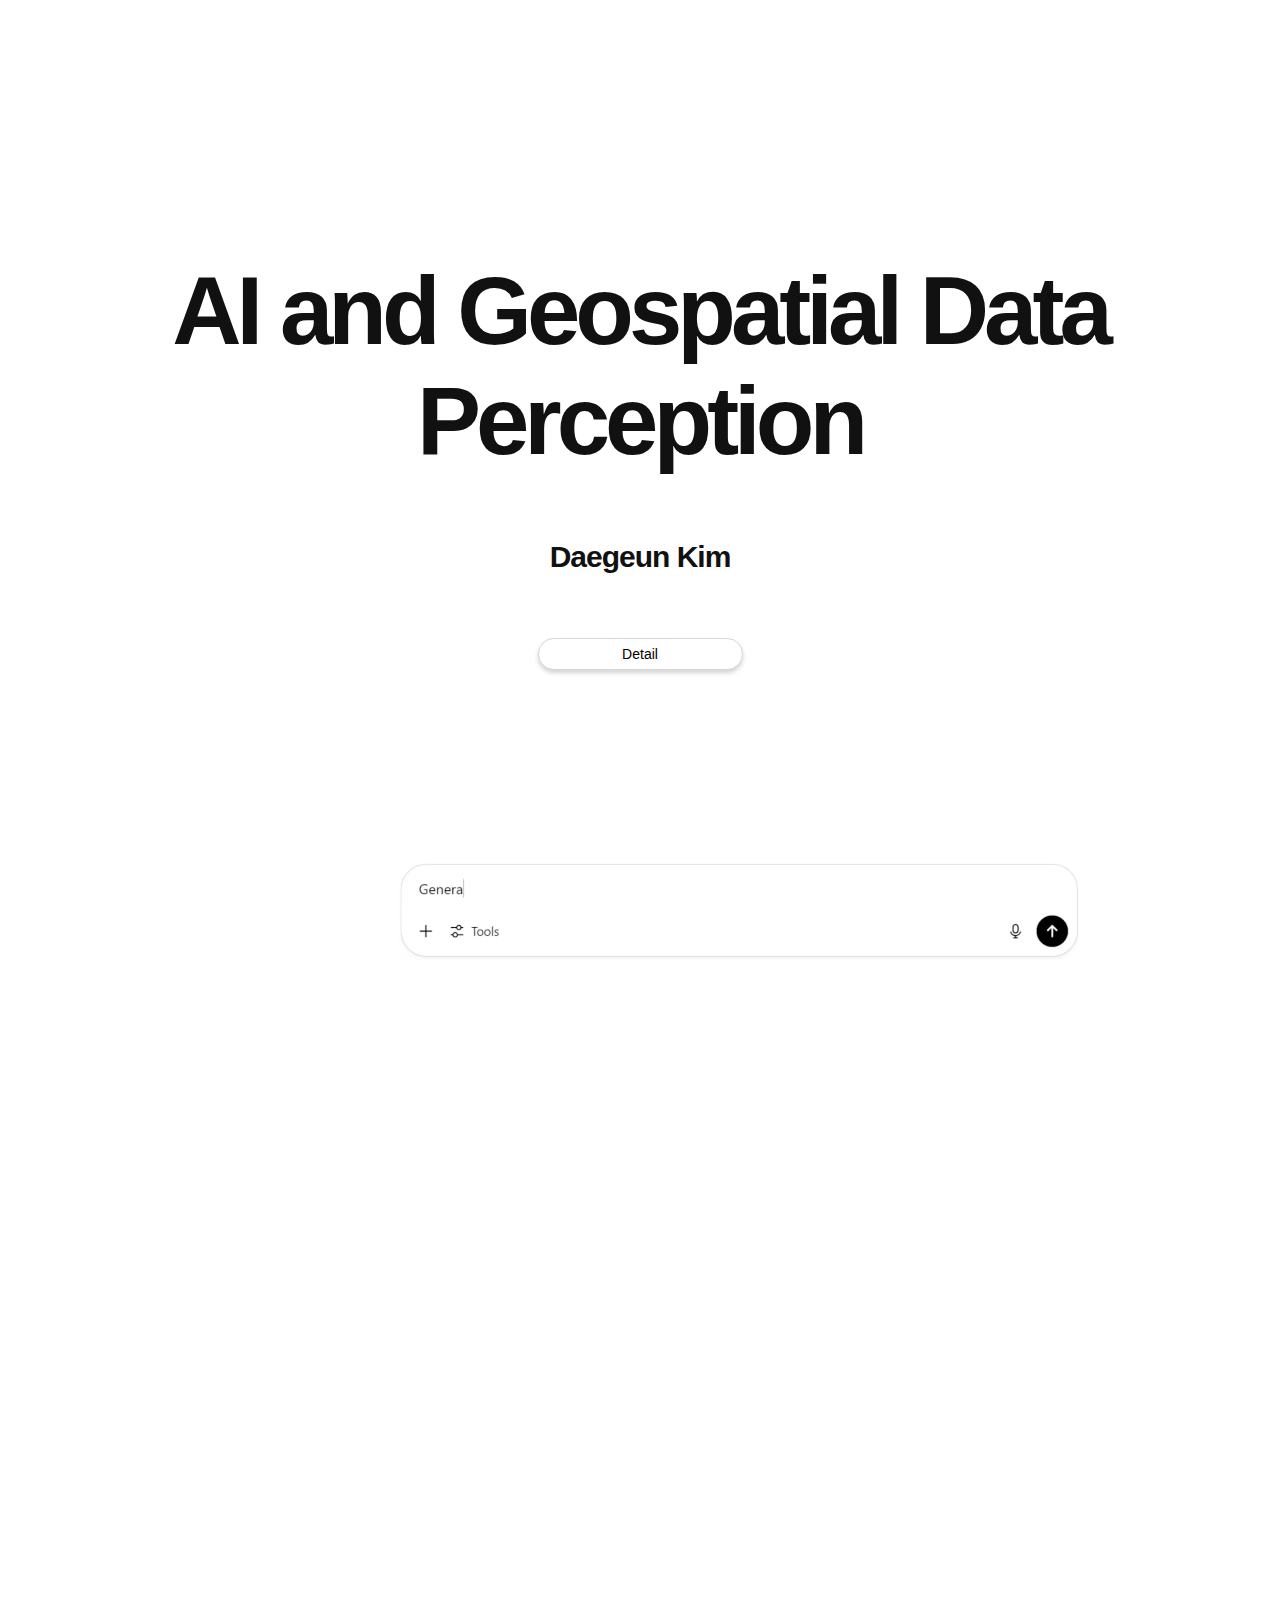
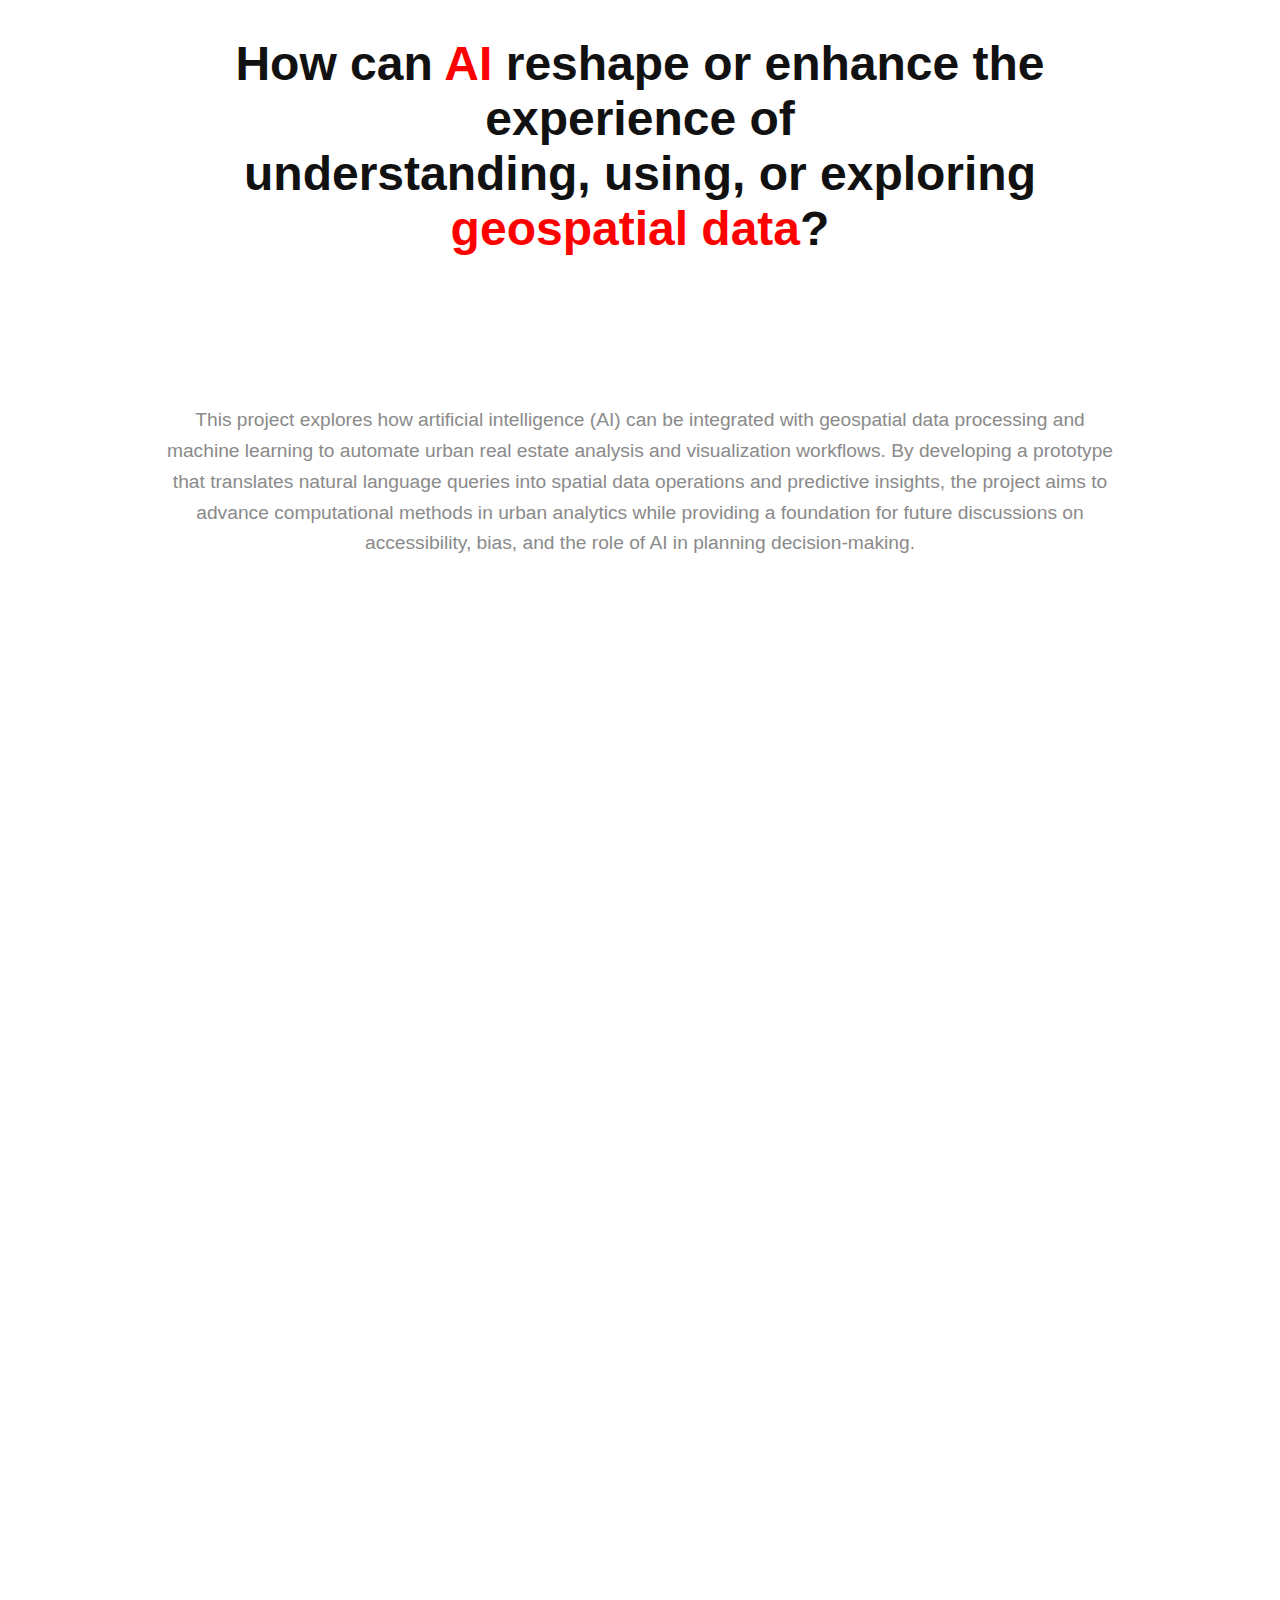
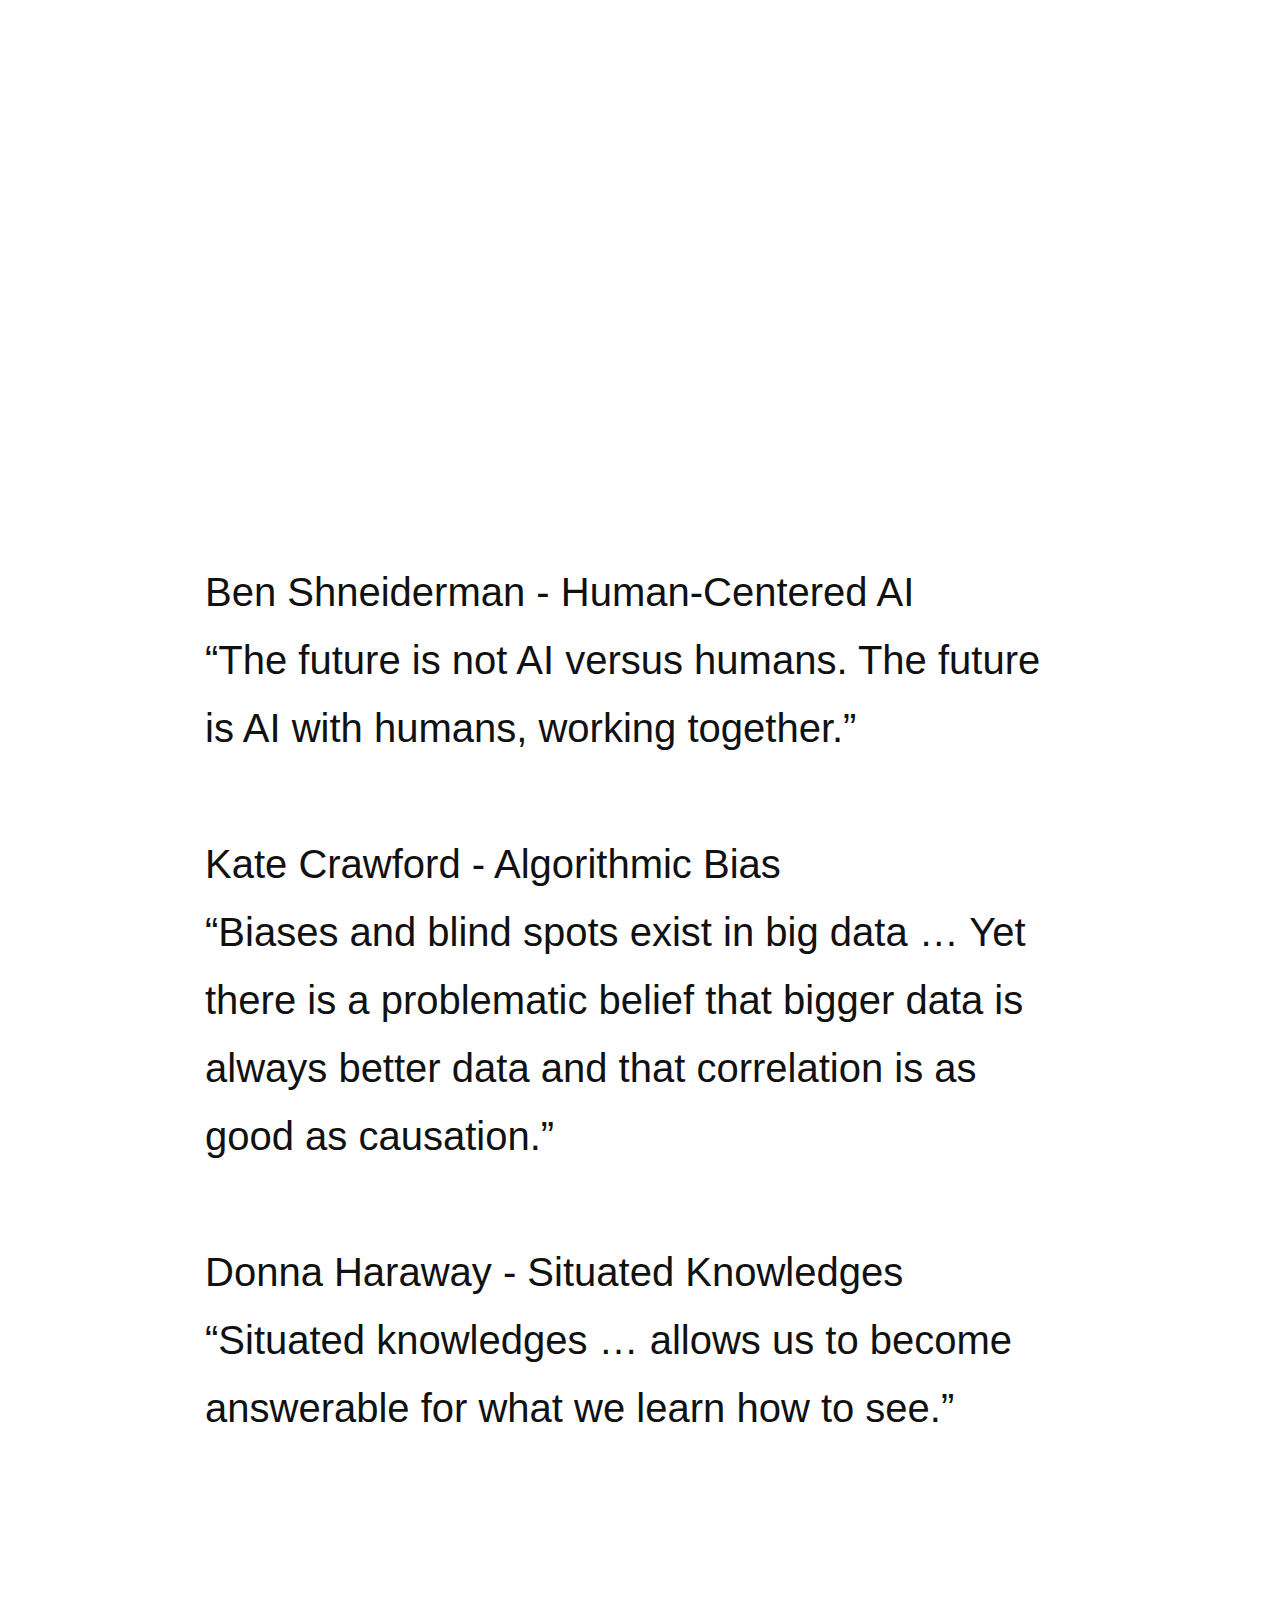
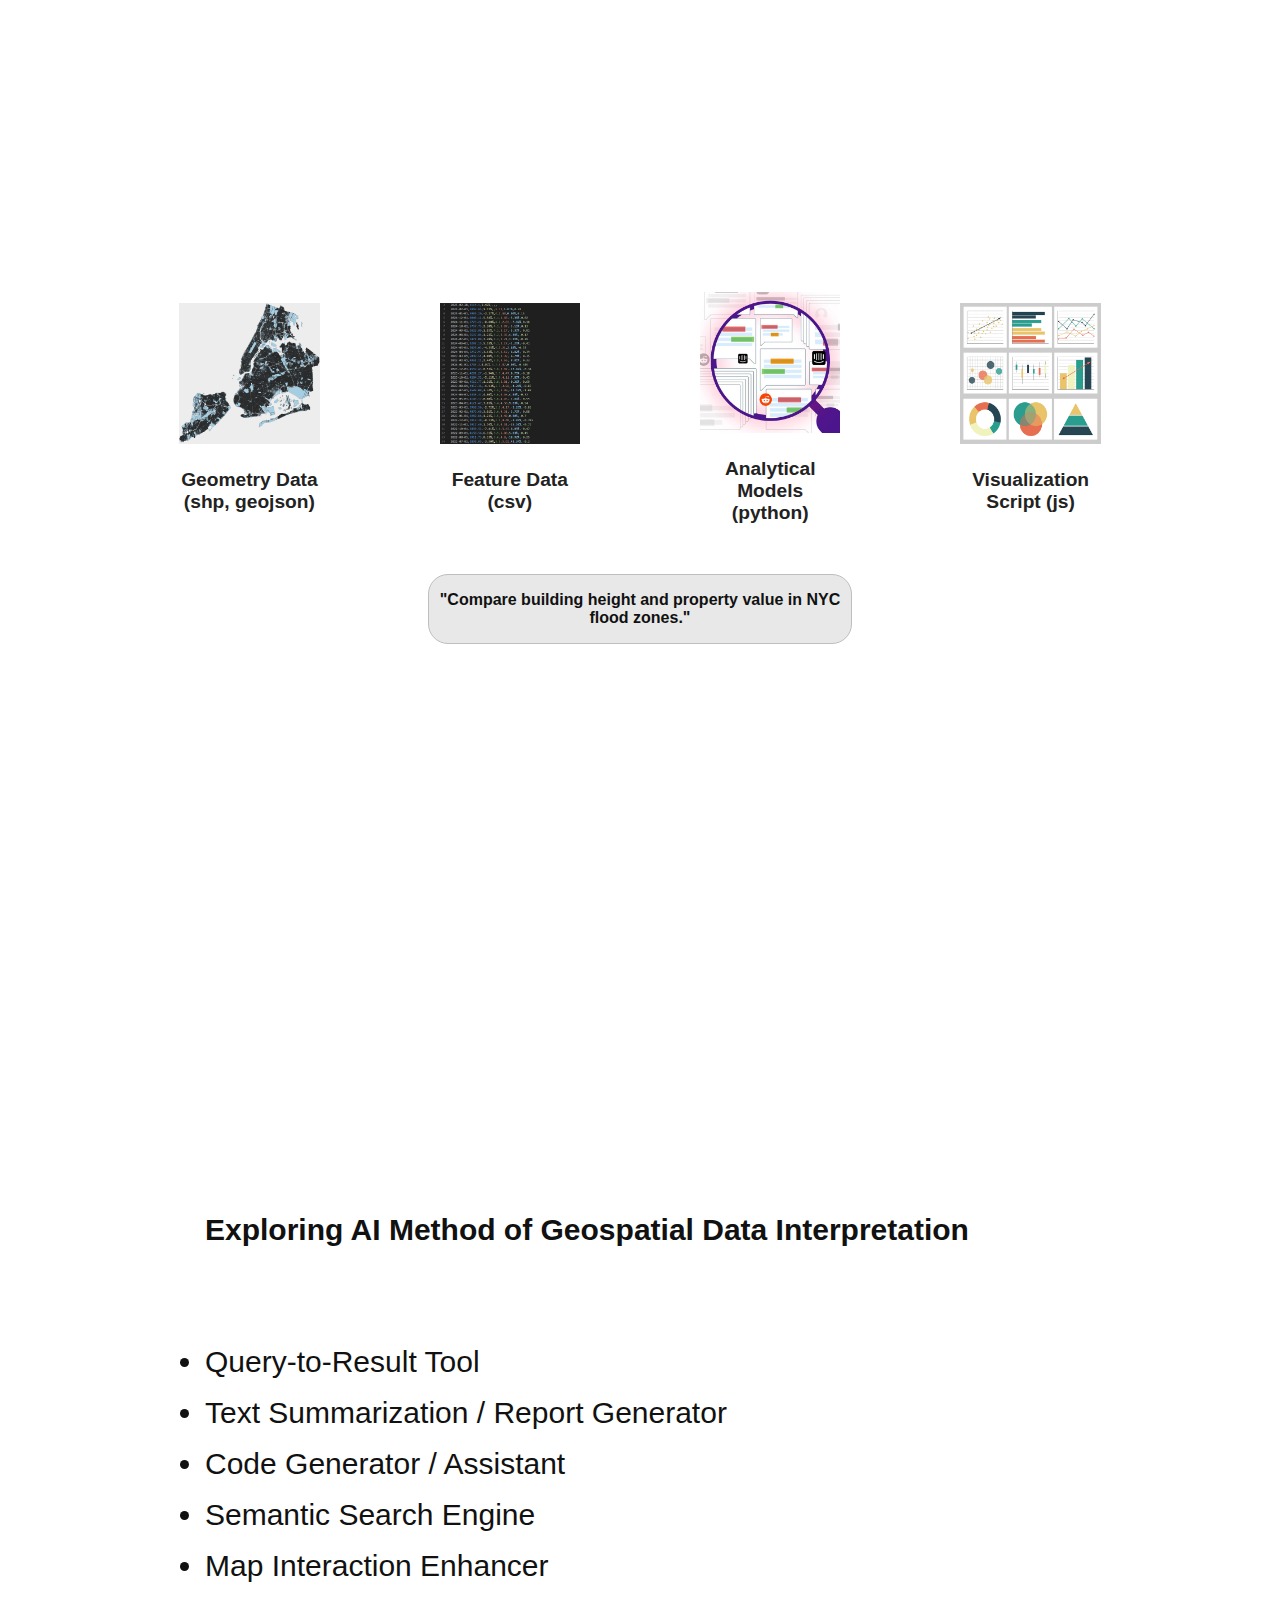
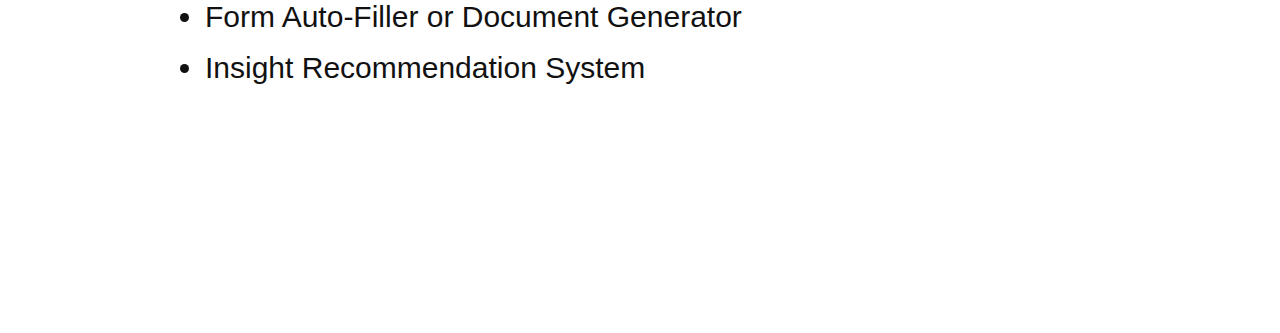
<file: index.html>
<!DOCTYPE html>
<html lang="en">
<head>
    <meta charset="UTF-8">
    <meta name="viewport" content="width=device-width, initial-scale=1.0">
    <title>Research Foundation</title>
    <link rel="stylesheet" href="main.css">
    <script src="https://d3js.org/d3.v7.min.js"></script>
</head>
<body>
    <header>
        <h1>AI and Geospatial Data Perception<br></h1>
        <div class="subtitle">
            <p>
                <b>Daegeun Kim</b>
            </p>
        </div>
    </header>
            <button onclick="location.href='subpage0.html'">Detail</button>
    <main>
        <video width="910" height=auto autoplay loop muted playsinline>
            <source src="thesis_foundation.mp4" type="video/mp4">
        </video>
        <div class="question">
            <p>
                <b>How can <span class="highlight">AI</span> reshape or enhance the experience of<br>
                understanding, using, or exploring <span class="highlight">geospatial data</span>?</b>
            </p>
        </div>
        <div class="statement">
            <p>
                This project explores how artificial intelligence (AI) can be integrated with 
                geospatial data processing and machine learning to automate urban real estate 
                analysis and visualization workflows. By developing a prototype that translates 
                natural language queries into spatial data operations and predictive insights, 
                the project aims to advance computational methods in urban analytics while 
                providing a foundation for future discussions on accessibility, bias, and the 
                role of AI in planning decision-making.
            </p>
        </div>
        <div class="canvas">
            <svg id="chart" width="800" height="1100"></svg>
        </div>
        <div class="quotes">
            <p>
                Ben Shneiderman - Human-Centered AI<br>
                “The future is not AI versus humans. The future is AI with humans, working together.”<br>
                <br>
                Kate Crawford - Algorithmic Bias<br>
                “Biases and blind spots exist in big data … Yet there is a problematic belief that 
                bigger data is always better data and that correlation is as good as causation.”<br>
                <br>
                Donna Haraway - Situated Knowledges<br>
                “Situated knowledges … allows us to become answerable for what we learn how to see.”
            </p>
        </div>
        <div class="canvas2-title">
            <div id="canvas2-col1"><img src="col1.png" alt="col1 icon" style="width:100%;display:block;margin:0 0 25px 0;padding:0;">Geometry Data (shp, geojson)</div>
            <div id="canvas2-col2"><img src="col2.png" alt="col2 icon" style="width:100%;display:block;margin:0 0 25px 0;padding:0;">Feature Data (csv)</div>
            <div id="canvas2-col3"><img src="col3.jpg" alt="col3 icon" style="width:100%;display:block;margin:0 0 25px 0;padding:0;">Analytical Models (python)</div>
            <div id="canvas2-col4"><img src="col4.png" alt="col4 icon" style="width:100%;display:block;margin:0 0 25px 0;padding:0;">Visualization Script (js)</div>
        </div>
        <div class="query">
            <p><b>"Compare building height and property value in NYC flood zones."</b></p>
        </div>
        <div class="canvas2">
            <svg id="chart2" width="1000" height="400"></svg>
        </div>
        <div class="text-frame">
            <p>
                <b>Exploring AI Method of Geospatial Data Interpretation</b><br><br>
                <li>Query-to-Result Tool</li>
                <li>Text Summarization / Report Generator</li>
                <li>Code Generator / Assistant</li>
                <li>Semantic Search Engine</li>
                <li>Map Interaction Enhancer</li>
                <li>Form Auto-Filler or Document Generator</li>
                <li>Insight Recommendation System</li>
            </p>
        </div>
    </main>
    <footer>
    </footer>
    <script src="main.js"></script>
    <script src="keyword.js"></script>
    <script src="nodeLink.js"></script>
</body>
</file>
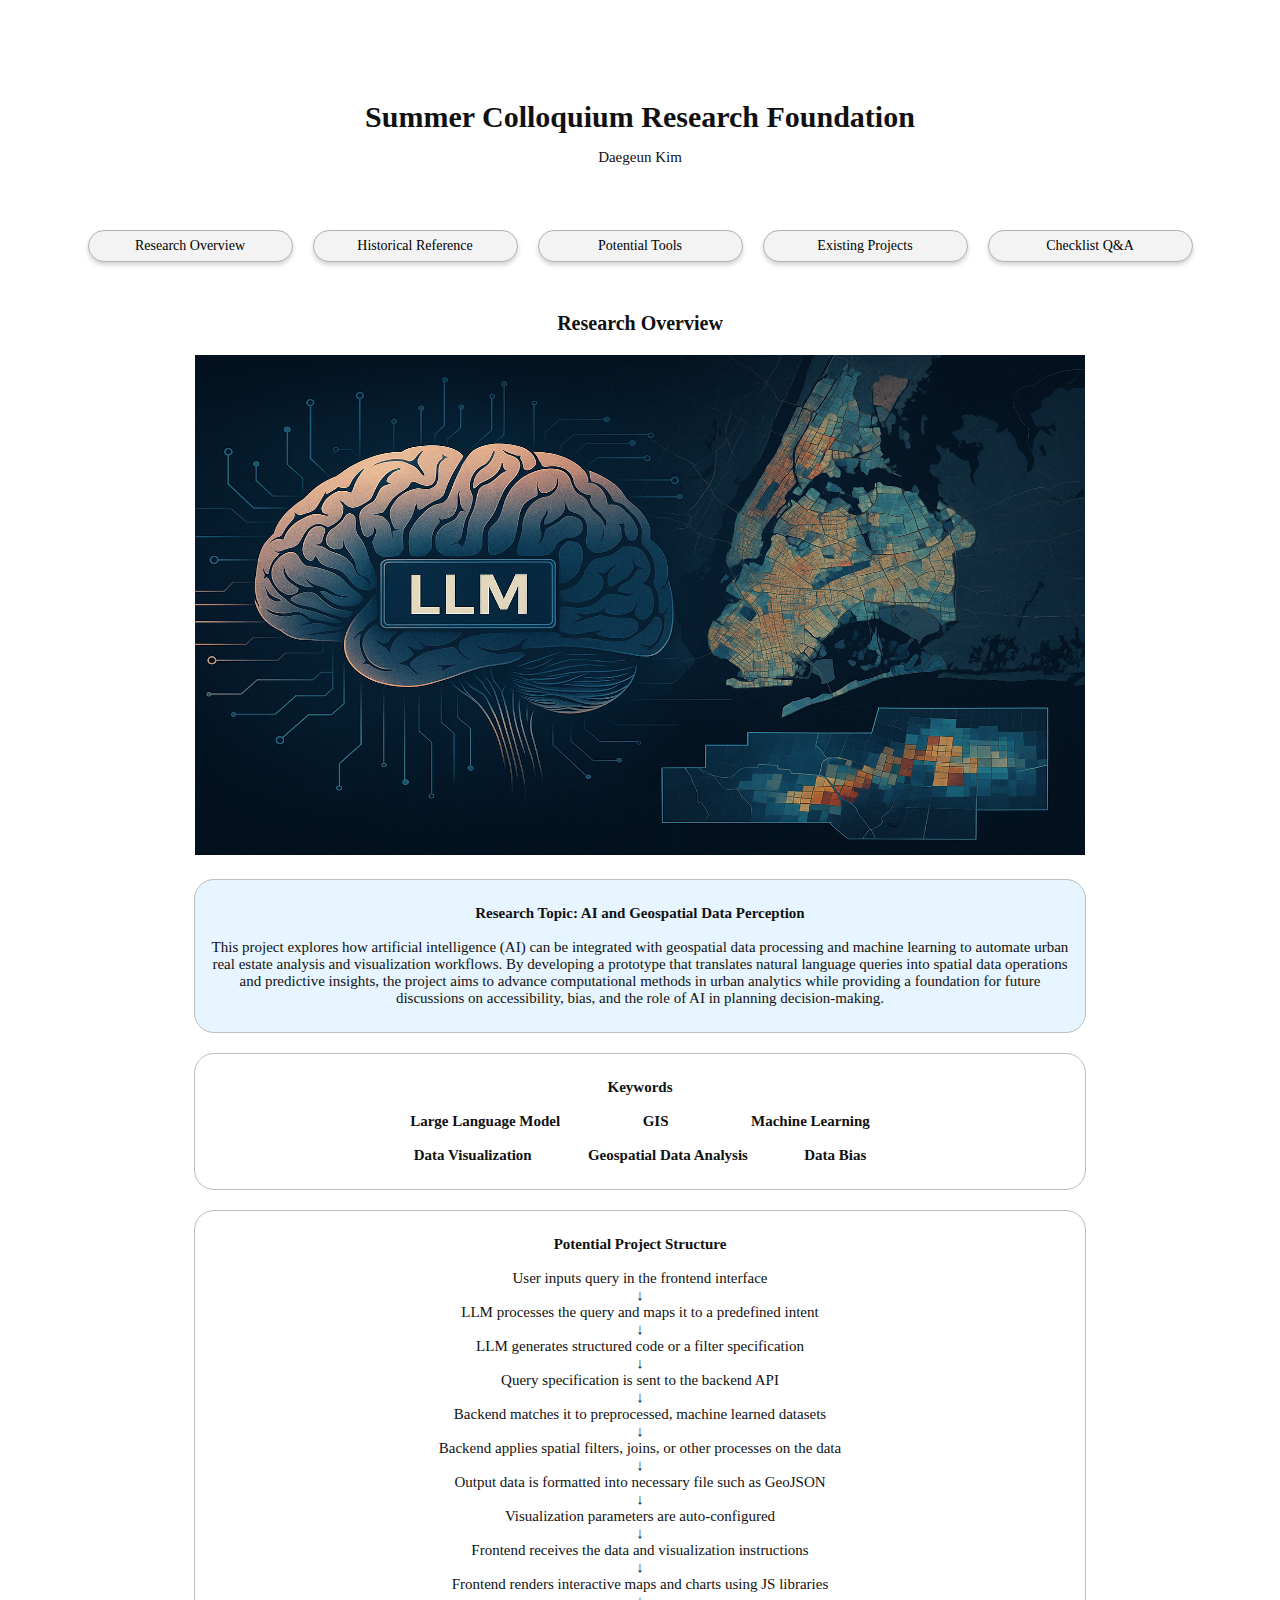
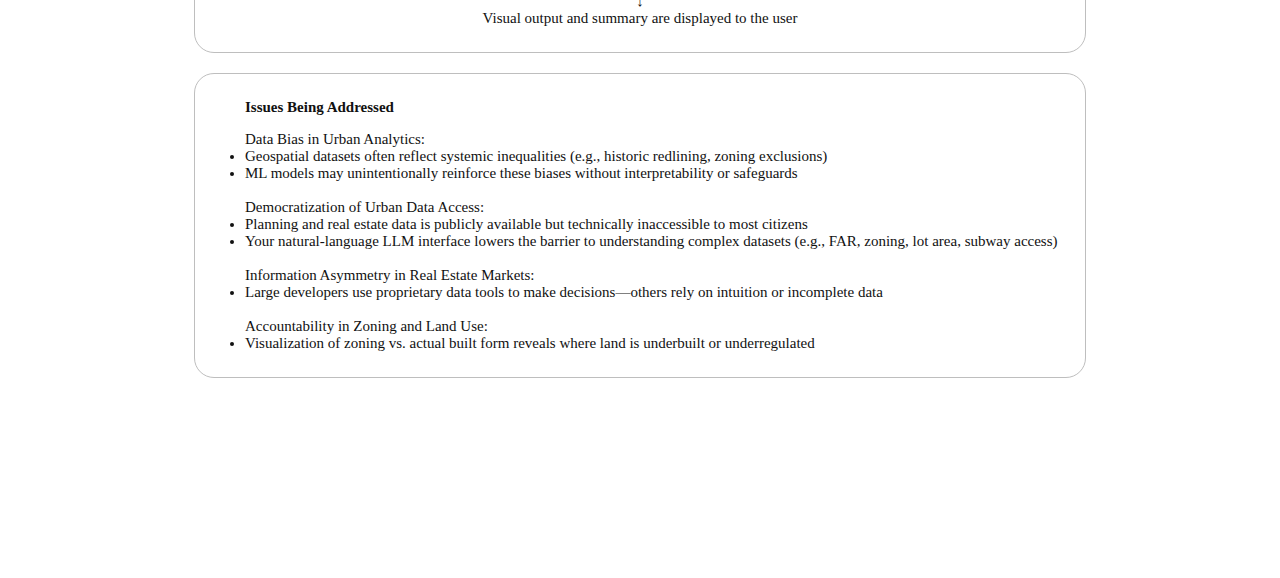
<file: subpage0.html>
<!DOCTYPE html>
<html lang="en">
<head>
    <meta charset="UTF-8">
    <meta name="viewport" content="width=device-width, initial-scale=1.0">
    <title>Research Foundation</title>
    <link rel="stylesheet" href="styles.css">
</head>
<body>
    <header>
        <button onclick="location.href='index.html'" style="all:unset;display:block;width:100%;">
            <h1 style="margin:0; cursor: pointer;" >Summer Colloquium Research Foundation<br></h1>
        </button>
        <div class="subtitle">
            <p>
                Daegeun Kim
            </p>
        </div>
    </header>
            <button onclick="location.href='subpage0.html'">Research Overview</button>
            <button onclick="location.href='subpage1.html'">Historical Reference</button>
            <button onclick="location.href='subpage2.html'">Potential Tools</button>
            <button onclick="location.href='subpage3.html'">Existing Projects</button>
            <button onclick="location.href='subpage4.html'">Checklist Q&A</button>
    <main>
        <div class="title">Research Overview</div>
        <img src="research_proposal.png" width="890" height="500">
        <div class="text-frame", id="frame1">
            <p>
                <b>Research Topic: AI and Geospatial Data Perception</b><br><br>
                This project explores how artificial intelligence (AI) can be integrated with geospatial data processing
                and machine learning to automate urban real estate analysis and visualization workflows. By developing
                a prototype that translates natural language queries into spatial data operations and predictive insights, 
                the project aims to advance computational methods in urban analytics while providing a foundation for future 
                discussions on accessibility, bias, and the role of AI in planning decision-making.
            </p>
        </div>
        <div class="text-frame", id="frame2">
            <p>
                <b>Keywords</b><br><br>
                <b>
                Large Language Model&nbsp;&nbsp;&nbsp;&nbsp;&nbsp;&nbsp;&nbsp;&nbsp;&nbsp;&nbsp;&nbsp;&nbsp;&nbsp;&nbsp;&nbsp;&nbsp;&nbsp;&nbsp;&nbsp;&nbsp;&nbsp;
                GIS&nbsp;&nbsp;&nbsp;&nbsp;&nbsp;&nbsp;&nbsp;&nbsp;&nbsp;&nbsp;&nbsp;&nbsp;&nbsp;&nbsp;&nbsp;&nbsp;&nbsp;&nbsp;&nbsp;&nbsp;&nbsp;
                Machine Learning<br><br>
                Data Visualization&nbsp;&nbsp;&nbsp;&nbsp;&nbsp;&nbsp;&nbsp;&nbsp;&nbsp;&nbsp;&nbsp;&nbsp;&nbsp;&nbsp;
                Geospatial Data Analysis&nbsp;&nbsp;&nbsp;&nbsp;&nbsp;&nbsp;&nbsp;&nbsp;&nbsp;&nbsp;&nbsp;&nbsp;&nbsp;&nbsp;
                Data Bias
                </b>
            </p>
        </div>
        <div class="text-frame", id="frame3">
            <p>
                <b>Potential Project Structure</b><br><br>
                User inputs query in the frontend interface<br>
                ↓<br>
                LLM processes the query and maps it to a predefined intent<br>
                ↓<br>
                LLM generates structured code or a filter specification<br>
                ↓<br>
                Query specification is sent to the backend API<br>
                ↓<br>
                Backend matches it to preprocessed, machine learned datasets<br>
                ↓<br>
                Backend applies spatial filters, joins, or other processes on the data<br>
                ↓<br>
                Output data is formatted into necessary file such as GeoJSON<br>
                ↓<br>
                Visualization parameters are auto-configured<br>
                ↓<br>
                Frontend receives the data and visualization instructions<br>
                ↓<br>
                Frontend renders interactive maps and charts using JS libraries<br>
                ↓<br>
                Visual output and summary are displayed to the user
            </p>
        </div>
        <div class="text-frame", id="frame4">
            <p>
                <ul>
                <b>Issues Being Addressed</b><br>
                </ul>
                <ul>
                Data Bias in Urban Analytics:
                <li>Geospatial datasets often reflect systemic inequalities (e.g., historic redlining, zoning exclusions)</li>
                <li>ML models may unintentionally reinforce these biases without interpretability or safeguards</li>
                <br>
                Democratization of Urban Data Access:
                <li>Planning and real estate data is publicly available but technically inaccessible to most citizens</li>
                <li>Your natural-language LLM interface lowers the barrier to understanding complex datasets (e.g., FAR, zoning, lot area, subway access)</li>
                <br>
                Information Asymmetry in Real Estate Markets:
                <li>Large developers use proprietary data tools to make decisions—others rely on intuition or incomplete data</li>
                <br>
                Accountability in Zoning and Land Use:
                <li>Visualization of zoning vs. actual built form reveals where land is underbuilt or underregulated</li>
                </ul>
            </p>
        </div>
    </main>
    <footer>
    </footer>
    <script src="main.js"></script>
</body>
</file>
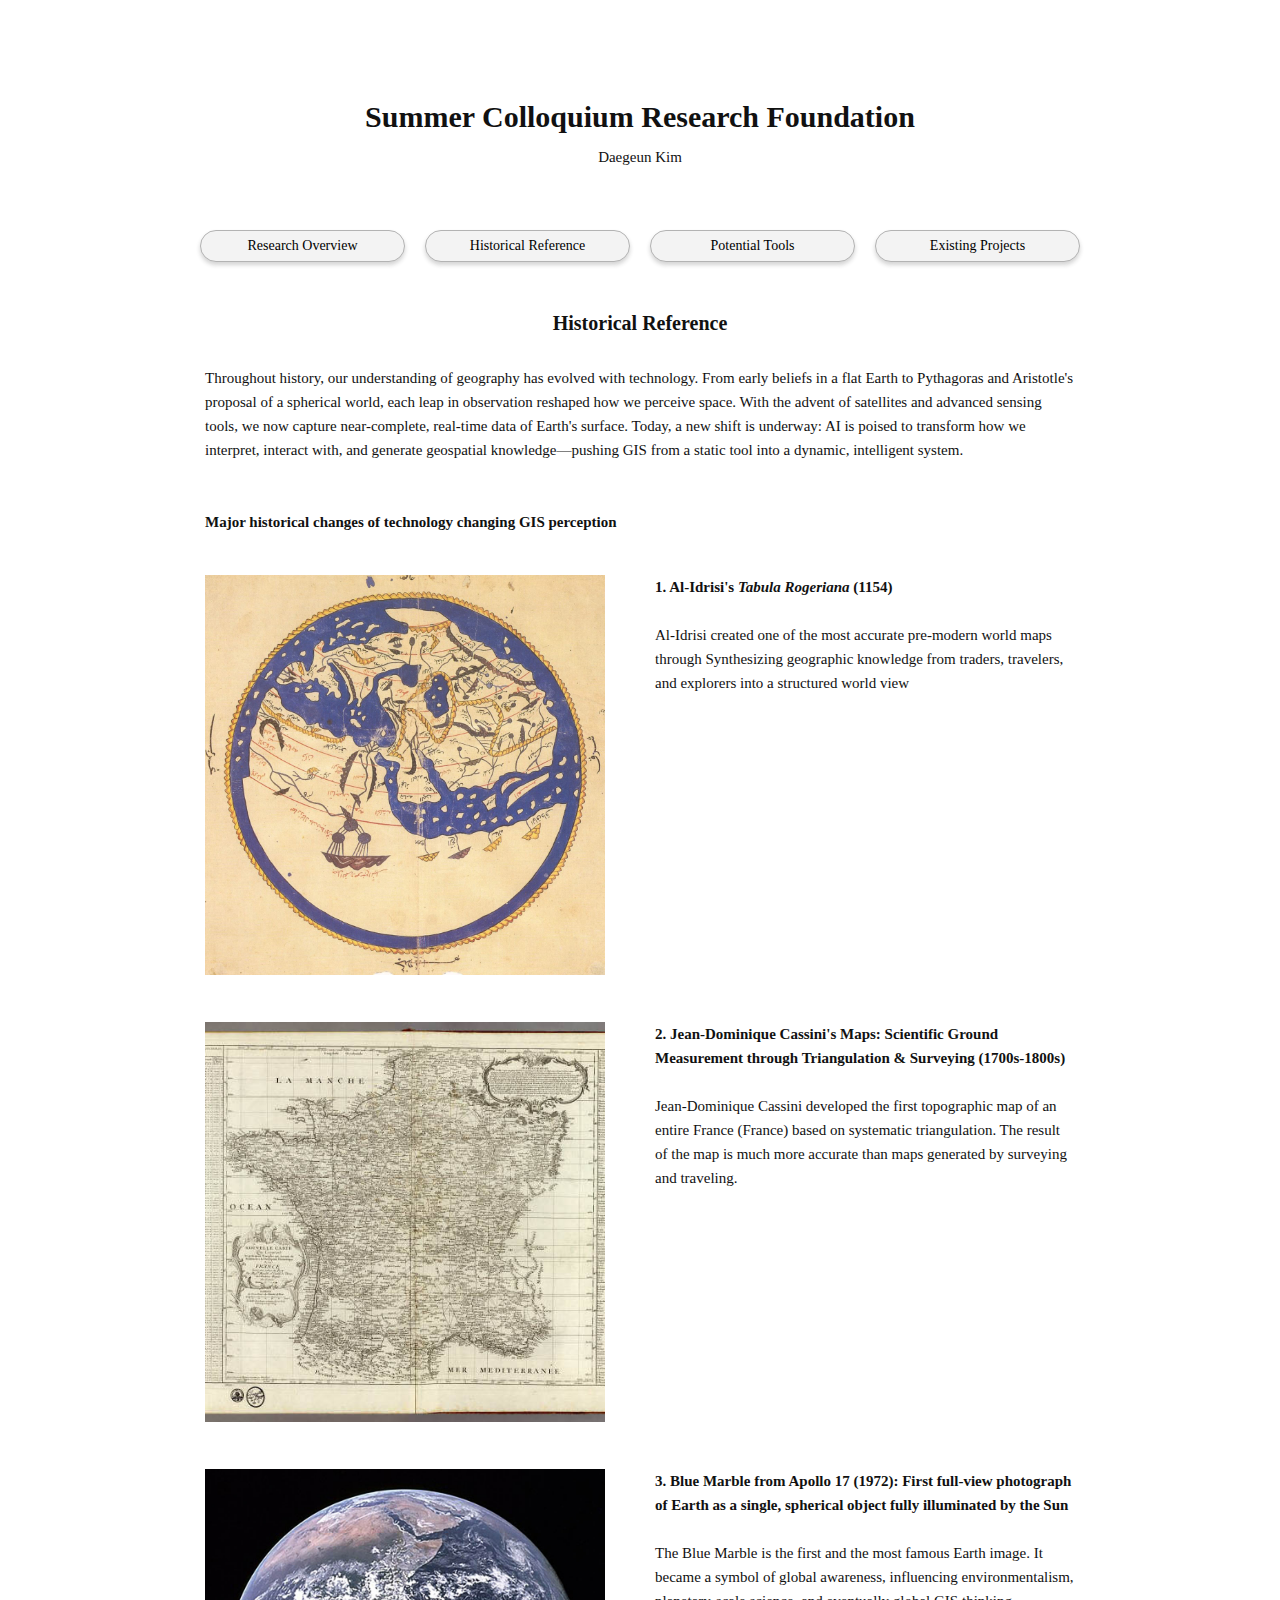
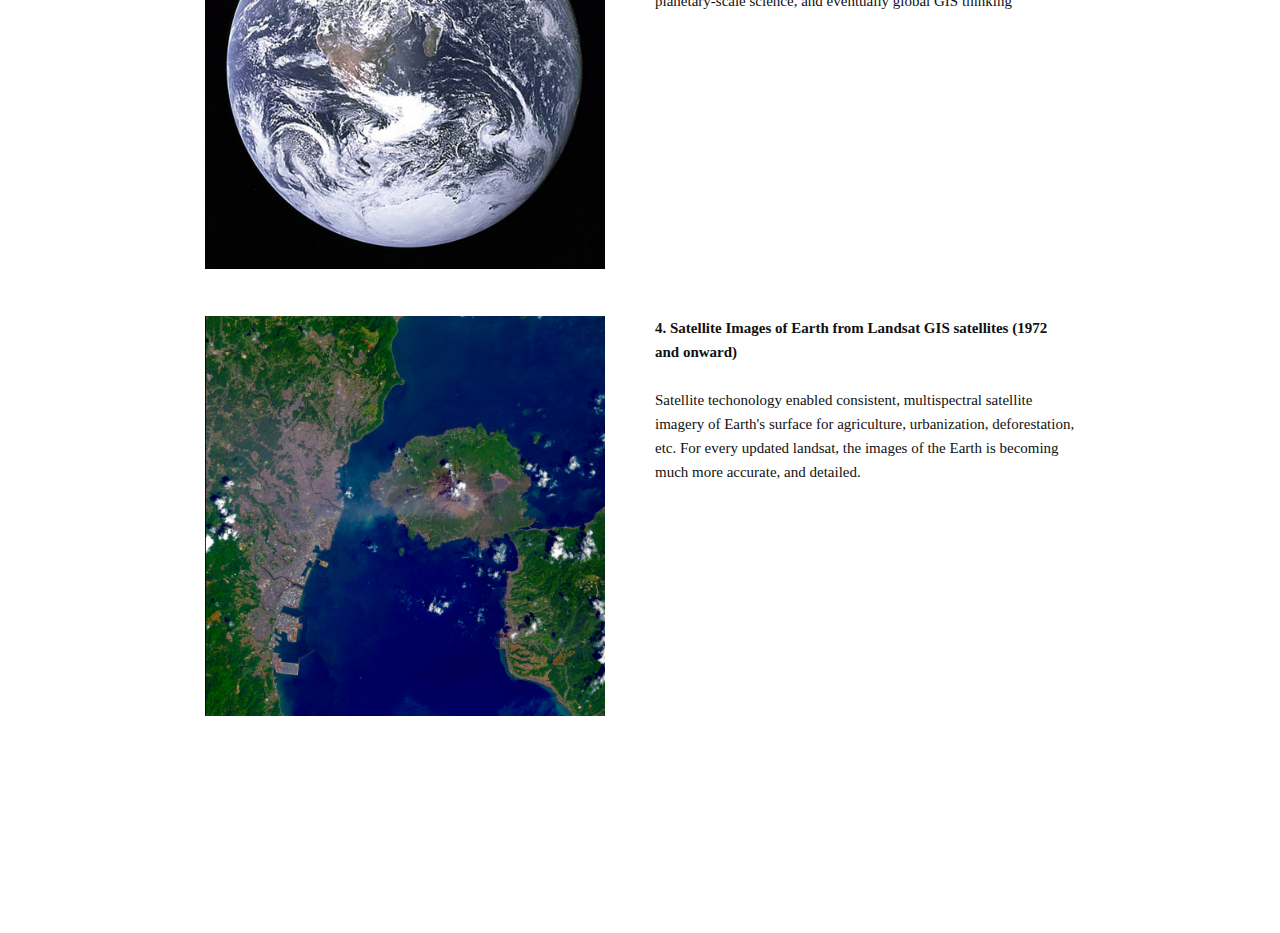
<file: subpage1.html>
<!DOCTYPE html>
<html lang="en">
<head>
    <meta charset="UTF-8">
    <meta name="viewport" content="width=device-width, initial-scale=1.0">
    <title>Research Foundation</title>
    <link rel="stylesheet" href="styles.css">
</head>
<body>
    <header>
        <button onclick="location.href='index.html'" style="all:unset;display:block;width:100%;">
            <h1 style="margin:0;pointer-events:none;">Summer Colloquium Research Foundation<br></h1>
        </button>
        <div class="subtitle">
            <p>
                Daegeun Kim
            </p>
        </div>
    </header>
            <button onclick="location.href='subpage0.html'">Research Overview</button>
            <button onclick="location.href='subpage1.html'">Historical Reference</button>
            <button onclick="location.href='subpage2.html'">Potential Tools</button>
            <button onclick="location.href='subpage3.html'">Existing Projects</button>
    <main>
        <div class="title">Historical Reference</div>
        <div class="subframe", id="history">
            Throughout history, our understanding of geography has evolved with technology.
            From early beliefs in a flat Earth to Pythagoras and Aristotle's proposal of a spherical world,
            each leap in observation reshaped how we perceive space. With the advent of satellites and
            advanced sensing tools, we now capture near-complete, real-time data of Earth's surface. 
            Today, a new shift is underway: AI is poised to transform how we interpret, interact with, 
            and generate geospatial knowledge—pushing GIS from a static tool into a dynamic, intelligent system.<br>
            <br><br>
            <b>Major historical changes of technology changing GIS perception</b>
        </div>
        <div class="history-frame">
            <div class="image">
                <img src="map1.jpg" width="400" height="400">
            </div>
            <div class="history-text">
                <b>1. Al-Idrisi's <em>Tabula Rogeriana</em> (1154)</b><br>
                <br>
                Al-Idrisi created one of the most
                accurate pre-modern world maps through
                Synthesizing geographic knowledge from
                traders, travelers, and explorers into
                a structured world view
            </div>
        </div>
        <div class="history-frame">
            <div class="image">
                <img src="cassini.jpg" width="400" height="400">
            </div>
            <div class="history-text">
                <b>2. Jean-Dominique Cassini's Maps:
                    Scientific Ground Measurement through Triangulation & Surveying (1700s-1800s)</b><br>
                <br>
                Jean-Dominique Cassini developed the first topographic map of an entire France
                (France) based on systematic triangulation. The result of the map is much more 
                accurate than maps generated by surveying and traveling.
            </div>
        </div>
        <div class="history-frame">
            <div class="image">
                <img src="blueMarble.jpg" width="400" height="400">
            </div>
            <div class="history-text">
                <b>3. Blue Marble from Apollo 17 (1972): 
                    First full-view photograph of Earth as a single, spherical object fully illuminated by the Sun</b><br>
                <br>
                The Blue Marble is the first and the most famous Earth image. 
                It became a symbol of global awareness, influencing environmentalism, 
                planetary-scale science, and eventually global GIS thinking
            </div>
        </div>
        <div class="history-frame">
            <div class="image">
                <img src="landsat8.jpg" width="400" height="400">
            </div>
            <div class="history-text">
                <b>4. Satellite Images of Earth from Landsat GIS satellites (1972 and onward)</b><br>
                <br>
                Satellite techonology enabled consistent, multispectral satellite imagery of 
                Earth's surface for agriculture, urbanization, deforestation, etc.
                For every updated landsat, the images of the Earth is becoming much more 
                accurate, and detailed.
            </div>
        </div>
    </main>
    <footer>
    </footer>
    <script src="main.js"></script>
</body>
</file>
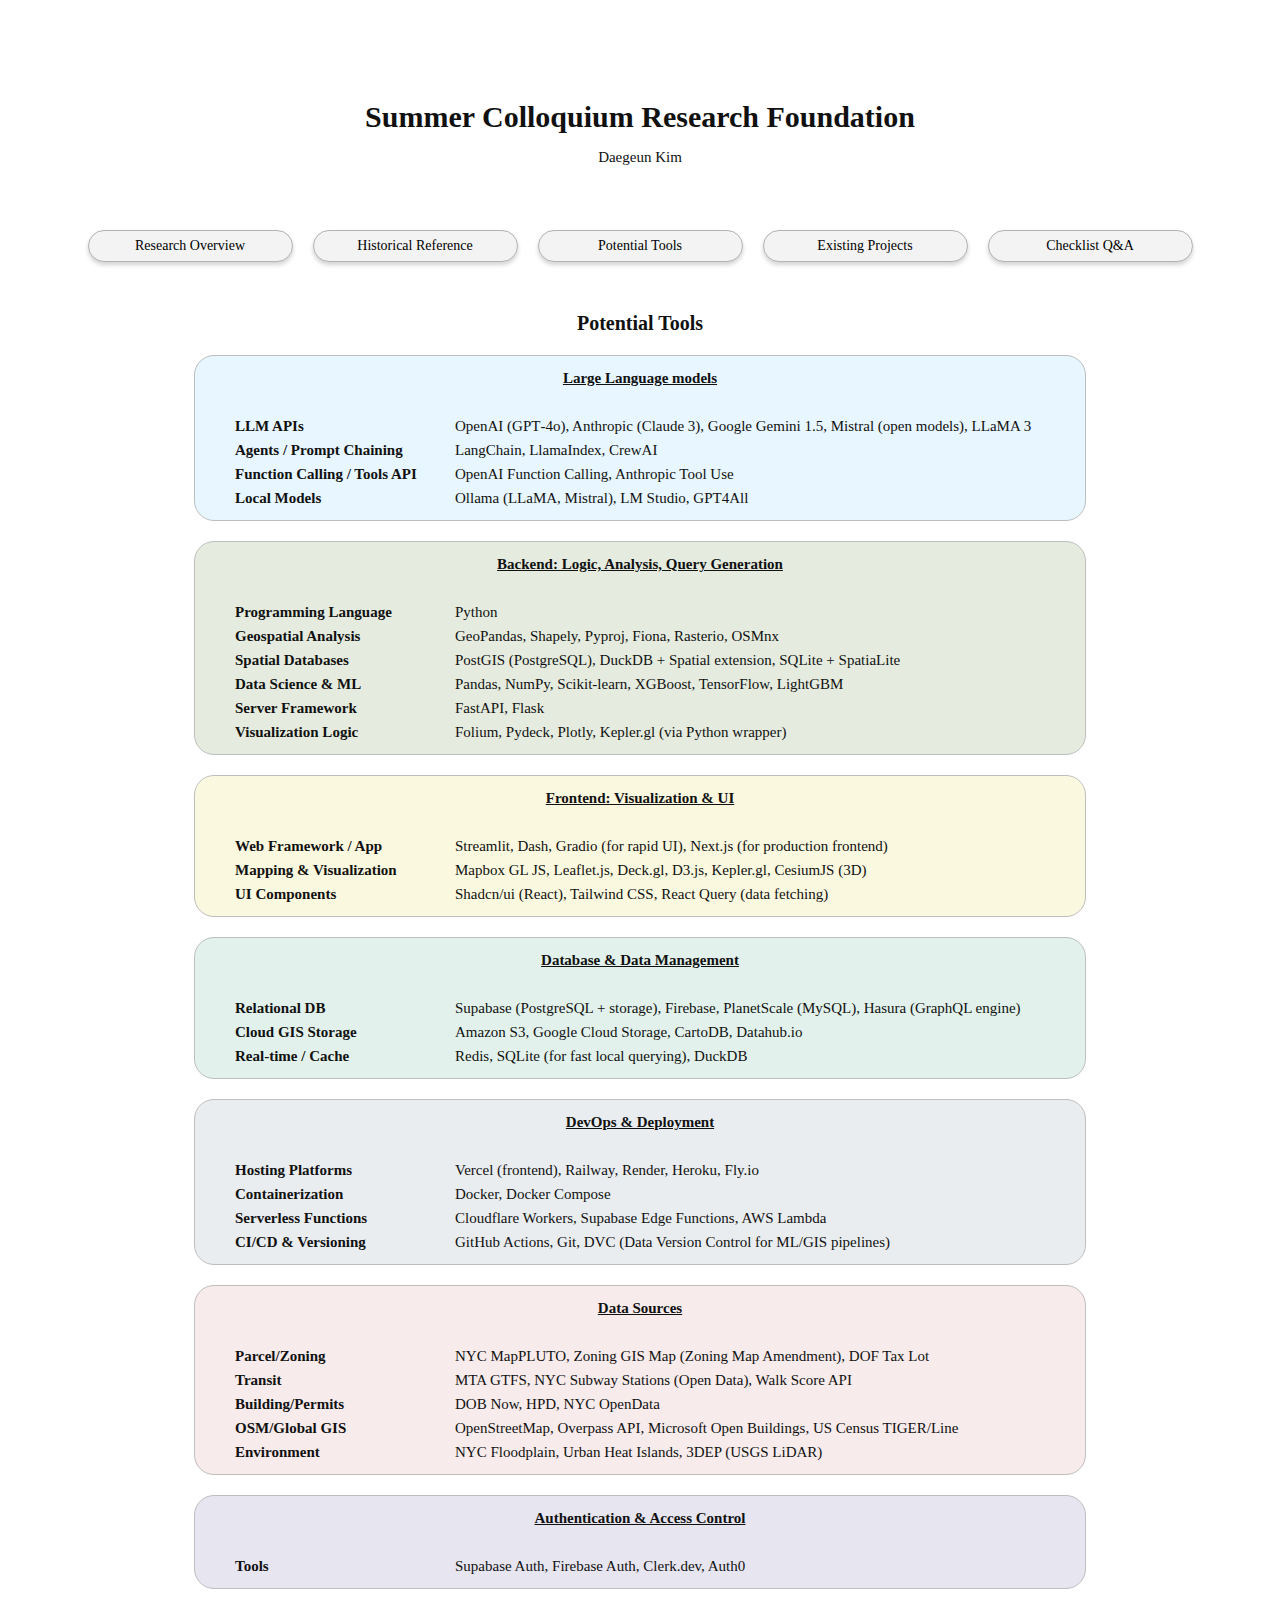
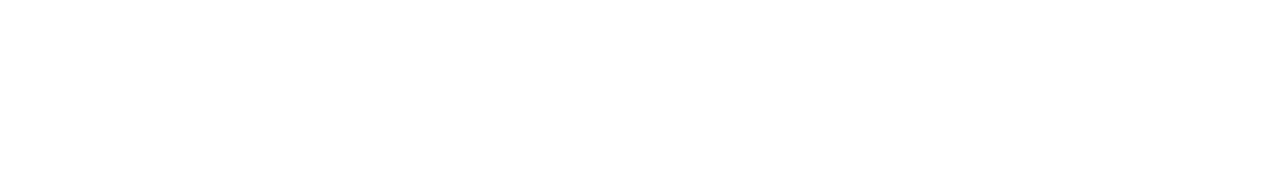
<file: subpage2.html>
<!DOCTYPE html>
<html lang="en">
<head>
    <meta charset="UTF-8">
    <meta name="viewport" content="width=device-width, initial-scale=1.0">
    <title>Research Foundation</title>
    <link rel="stylesheet" href="styles.css">
</head>
<body>
    <header>
        <button onclick="location.href='index.html'" style="all:unset;display:block;width:100%;">
            <h1 style="margin:0;pointer-events:none;">Summer Colloquium Research Foundation<br></h1>
        </button>
        <div class="subtitle">
            <p>
                Daegeun Kim
            </p>
        </div>
    </header>
            <button onclick="location.href='subpage0.html'">Research Overview</button>
            <button onclick="location.href='subpage1.html'">Historical Reference</button>
            <button onclick="location.href='subpage2.html'">Potential Tools</button>
            <button onclick="location.href='subpage3.html'">Existing Projects</button>
            <button onclick="location.href='subpage4.html'">Checklist Q&A</button>
    <main>
        <div class="title">Potential Tools</div>
        <div class="subframe", id="LLM">
            <b><u>Large Language models</u></b><br><br>
            <div class="box">
                <div class="box1">
                    <b>LLM APIs<br>
                        Agents / Prompt Chaining<br>
                        Function Calling / Tools API<br>
                        Local Models</b>
                </div>
                <div>
                    OpenAI (GPT‑4o), Anthropic (Claude 3), Google Gemini 1.5, Mistral (open models), LLaMA 3<br>
                    LangChain, LlamaIndex, CrewAI<br>
                    OpenAI Function Calling, Anthropic Tool Use<br> 
                    Ollama (LLaMA, Mistral), LM Studio, GPT4All<br>
                </div>
            </div>
        </div>
        <div class="subframe", id="backend">
            <b><u>Backend: Logic, Analysis, Query Generation</u></b><br><br>
            <div class="box">
                <div class="box1">
                    <b>Programming Language<br>
                        Geospatial Analysis<br>
                        Spatial Databases<br>
                        Data Science & ML<br>
                        Server Framework <br>
                        Visualization Logic</b>
                </div>
                <div>
                        Python<br>
                        GeoPandas, Shapely, Pyproj, Fiona, Rasterio, OSMnx<br>
                        PostGIS (PostgreSQL), DuckDB + Spatial extension, SQLite + SpatiaLite<br> 
                        Pandas, NumPy, Scikit-learn, XGBoost, TensorFlow, LightGBM<br>
                        FastAPI, Flask<br>
                        Folium, Pydeck, Plotly, Kepler.gl (via Python wrapper)<br>
                </div>
            </div>
        </div>
        <div class="subframe", id="frontend">
            <b><u>Frontend: Visualization & UI</u></b><br><br>
            <div class="box">
                <div class="box1">
                    <b>Web Framework / App<br>
                        Mapping & Visualization<br>
                        UI Components</b>
                </div>
                <div>
                        Streamlit, Dash, Gradio (for rapid UI), Next.js (for production frontend)<br>
                        Mapbox GL JS, Leaflet.js, Deck.gl, D3.js, Kepler.gl, CesiumJS (3D)<br>
                        Shadcn/ui (React), Tailwind CSS, React Query (data fetching)<br> 
                </div>
            </div>
        </div>
        <div class="subframe" id="database">
            <b><u>Database & Data Management</u></b><br><br>
            <div class="box">
                <div class="box1">
                    <b>Relational DB<br>
                    Cloud GIS Storage<br>
                    Real-time / Cache</b>
                </div>
                <div>
                    Supabase (PostgreSQL + storage), Firebase, PlanetScale (MySQL), Hasura (GraphQL engine)<br>
                    Amazon S3, Google Cloud Storage, CartoDB, Datahub.io<br>
                    Redis, SQLite (for fast local querying), DuckDB<br>
                </div>
            </div>
        </div>

        <div class="subframe" id="devops">
            <b><u>DevOps & Deployment</u></b><br><br>
            <div class="box">
                <div class="box1">
                    <b>Hosting Platforms<br>
                    Containerization<br>
                    Serverless Functions<br>
                    CI/CD & Versioning</b>
                </div>
                <div>
                    Vercel (frontend), Railway, Render, Heroku, Fly.io<br>
                    Docker, Docker Compose<br>
                    Cloudflare Workers, Supabase Edge Functions, AWS Lambda<br>
                    GitHub Actions, Git, DVC (Data Version Control for ML/GIS pipelines)<br>
                </div>
            </div>
        </div>

        <div class="subframe" id="datasources">
            <b><u>Data Sources</u></b><br><br>
            <div class="box">
                <div class="box1">
                    <b>Parcel/Zoning<br>
                    Transit<br>
                    Building/Permits<br>
                    OSM/Global GIS<br>
                    Environment</b>
                </div>
                <div>
                    NYC MapPLUTO, Zoning GIS Map (Zoning Map Amendment), DOF Tax Lot<br>
                    MTA GTFS, NYC Subway Stations (Open Data), Walk Score API<br>
                    DOB Now, HPD, NYC OpenData<br>
                    OpenStreetMap, Overpass API, Microsoft Open Buildings, US Census TIGER/Line<br>
                    NYC Floodplain, Urban Heat Islands, 3DEP (USGS LiDAR)<br>
                </div>
            </div>
        </div>

        <div class="subframe" id="auth">
            <b><u>Authentication & Access Control</u></b><br><br>
            <div class="box">
                <div class="box1">
                    <b>Tools</b>
                </div>
                <div>
                    Supabase Auth, Firebase Auth, Clerk.dev, Auth0
                </div>
            </div>
        </div>

    </main>
    <footer>
    </footer>
    <script src="main.js"></script>
</body>
</file>
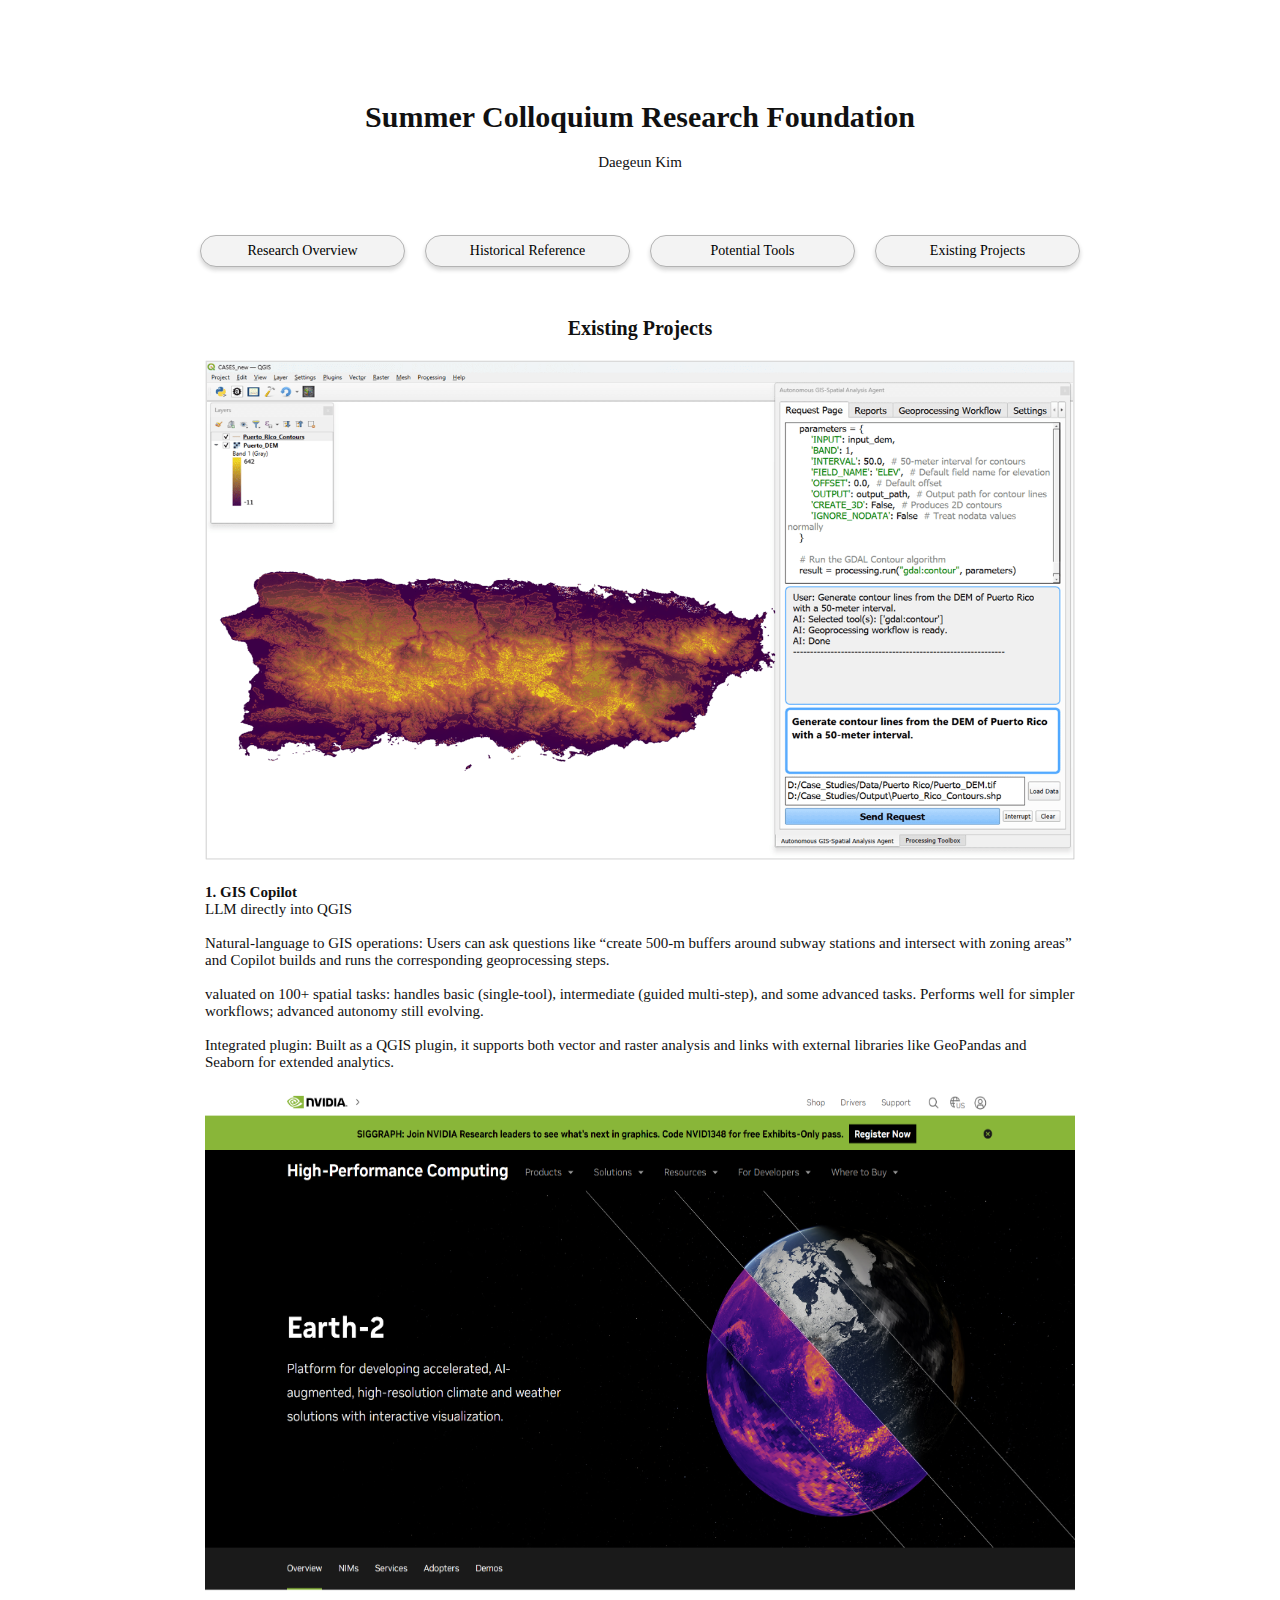
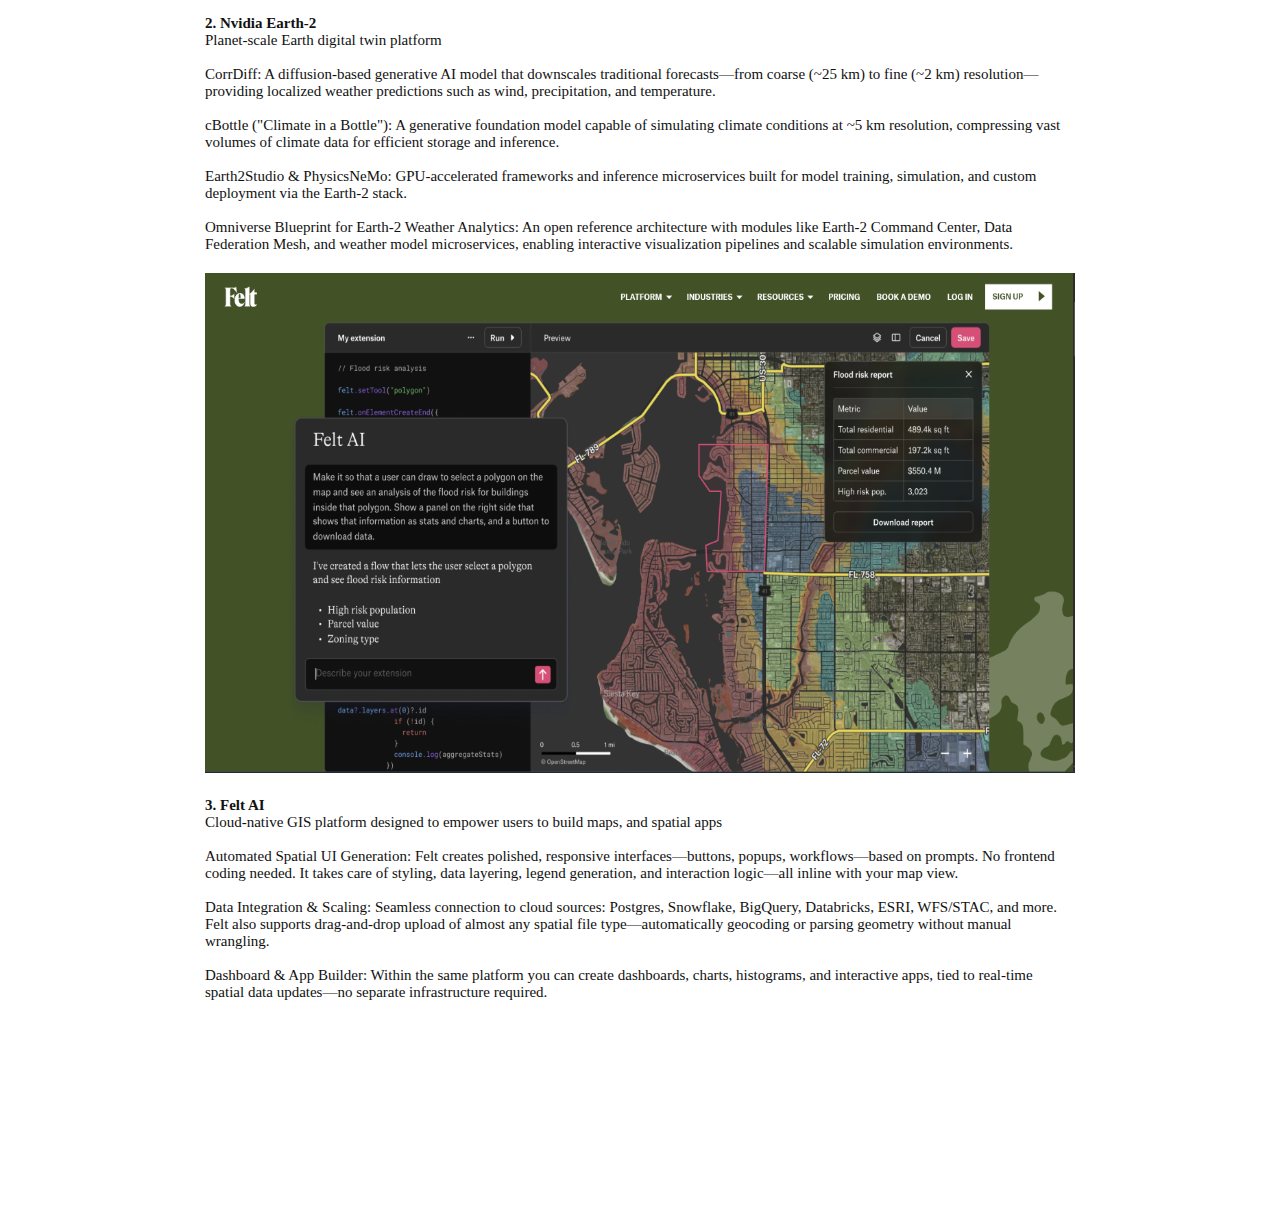
<file: subpage3.html>
<!DOCTYPE html>
<html lang="en">
<head>
    <meta charset="UTF-8">
    <meta name="viewport" content="width=device-width, initial-scale=1.0">
    <title>Research Foundation</title>
    <link rel="stylesheet" href="styles.css">
</head>
<body>
    <header>
        <h1>Summer Colloquium Research Foundation<br></h1>
        <div class="subtitle">
            <p>
                Daegeun Kim
            </p>
        </div>
    </header>
            <button onclick="location.href='index.html'">Research Overview</button>
            <button onclick="location.href='subpage1.html'">Historical Reference</button>
            <button onclick="location.href='subpage2.html'">Potential Tools</button>
            <button onclick="location.href='subpage3.html'">Existing Projects</button>
    <main>
        <div class="title">Existing Projects</div>
            <div class="image">
                <img src="giscopilot.png" width="870" height="500">
            </div>
            <div class="reference-text">
                <b>1. GIS Copilot</b><br>
                LLM directly into QGIS<br>
                <br>
                Natural-language to GIS operations: Users can ask questions like 
                “create 500-m buffers around subway stations and intersect with zoning areas” 
                and Copilot builds and runs the corresponding geoprocessing steps.<br>
                <br>
                valuated on 100+ spatial tasks: handles basic (single-tool), 
                intermediate (guided multi-step), and some advanced tasks. 
                Performs well for simpler workflows; advanced autonomy still evolving.<br>
                <br>
                Integrated plugin: Built as a QGIS plugin, 
                it supports both vector and raster analysis and links with external libraries like
                GeoPandas and Seaborn for extended analytics.
            </div>
            <div class="image">
                <img src="NvidiaEarth2.png" width="870" height="500">
            </div>
            <div class="reference-text">
                <b>2. Nvidia Earth-2</b><br>
                Planet-scale Earth digital twin platform<br>
                <br>
                CorrDiff: A diffusion-based generative AI model that downscales traditional 
                forecasts—from coarse (~25 km) to fine (~2 km) resolution—providing localized 
                weather predictions such as wind, precipitation, and temperature.<br>
                <br>
                cBottle ("Climate in a Bottle"): A generative foundation model capable of 
                simulating climate conditions at ~5 km resolution, compressing vast volumes of 
                climate data for efficient storage and inference.<br>
                <br>
                Earth2Studio & PhysicsNeMo: GPU-accelerated frameworks and inference microservices 
                built for model training, simulation, and custom deployment via the Earth-2 stack.<br>
                <br>
                Omniverse Blueprint for Earth-2 Weather Analytics: An open reference architecture 
                with modules like Earth-2 Command Center, Data Federation Mesh, and weather model 
                microservices, enabling interactive visualization pipelines and scalable simulation environments.
            </div>
            <div class="image">
                <img src="feltAI.png" width="870" height="500">
            </div>
            <div class="reference-text">
                <b>3. Felt AI</b><br>
                Cloud-native GIS platform designed to empower users to build maps, and spatial apps<br>
                <br>
                Automated Spatial UI Generation: Felt creates polished, responsive interfaces—buttons, 
                popups, workflows—based on prompts. No frontend coding needed. It takes care of styling,
                data layering, legend generation, and interaction logic—all inline with your map view.<br>
                <br>
                Data Integration & Scaling: Seamless connection to cloud sources:
                Postgres, Snowflake, BigQuery, Databricks, ESRI, WFS/STAC, and more.
                Felt also supports drag-and-drop upload of almost any spatial file
                type—automatically geocoding or parsing geometry without manual wrangling.<br>
                <br>
                Dashboard & App Builder: Within the same platform you can create dashboards,
                charts, histograms, and interactive apps, tied to real-time spatial data 
                updates—no separate infrastructure required.
            </div>
    </main>
    <footer>
    </footer>
    <script src="main.js"></script>
</body>
</file>
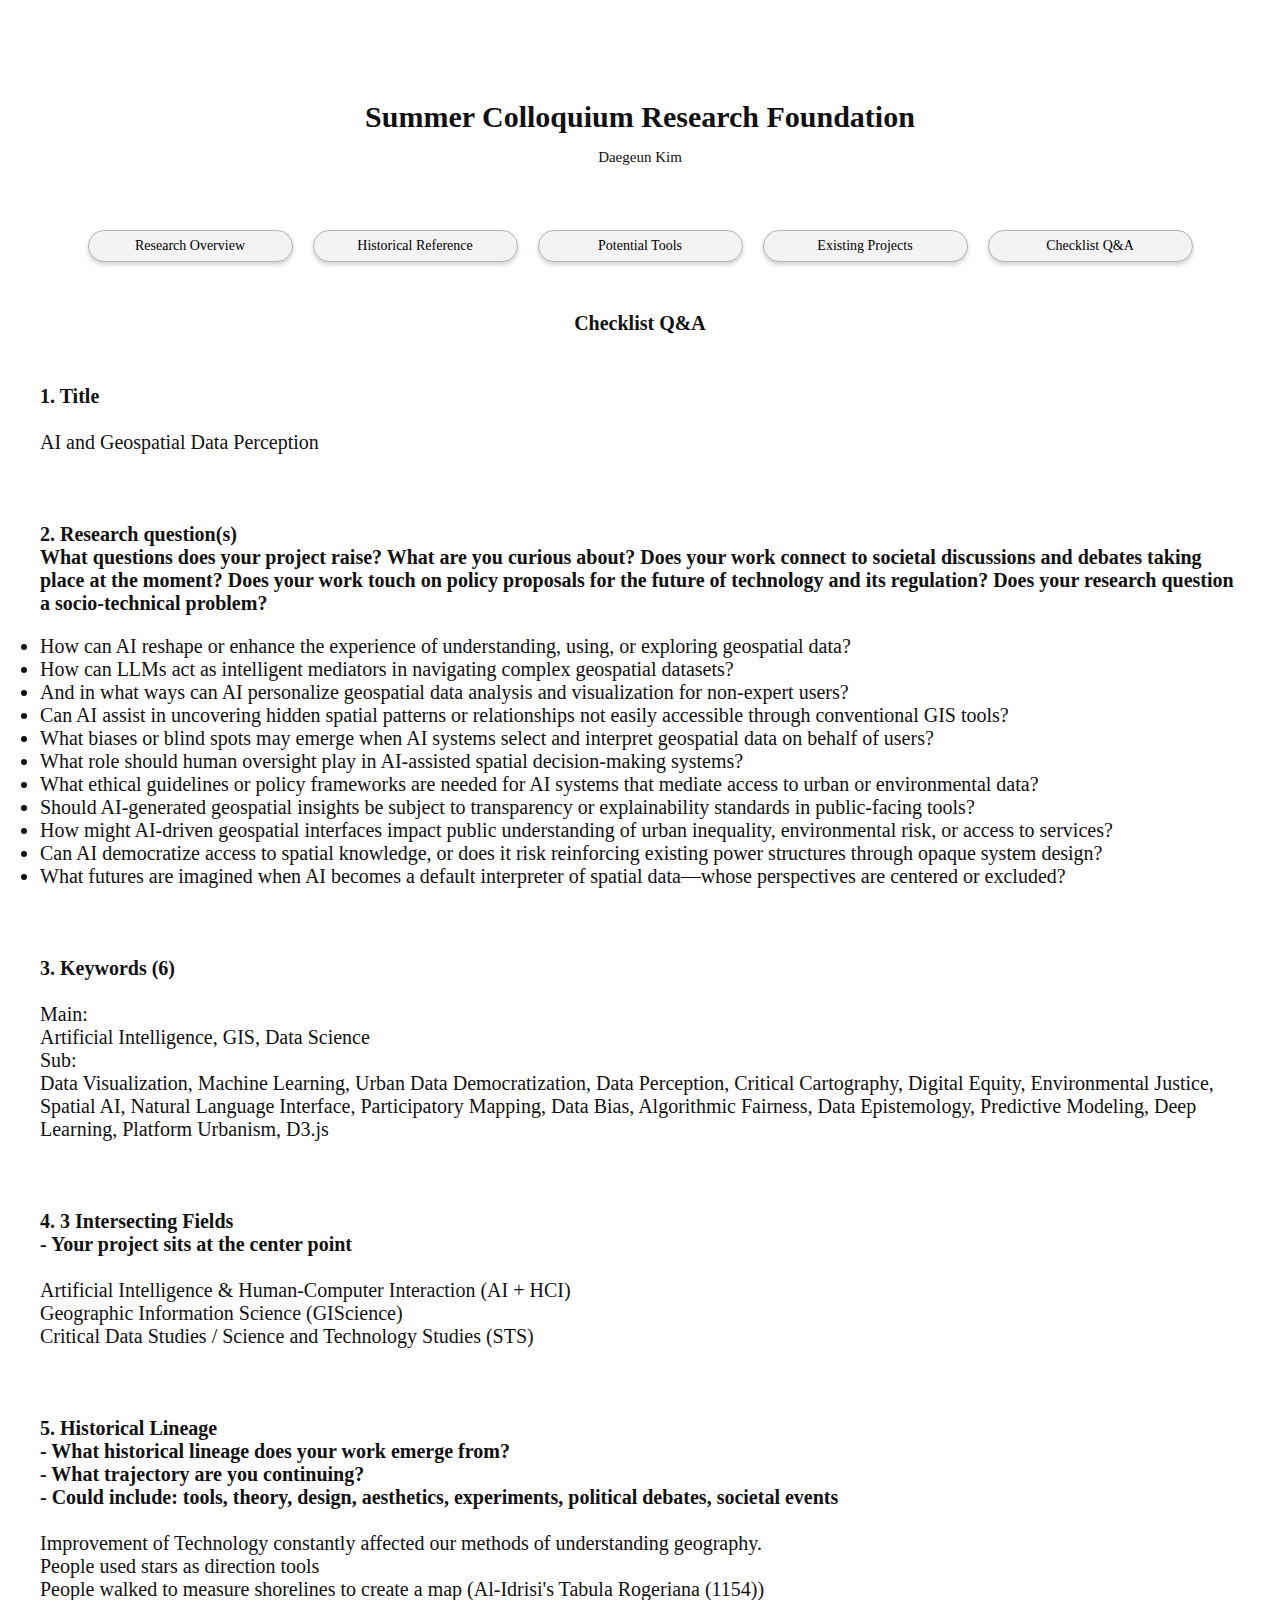
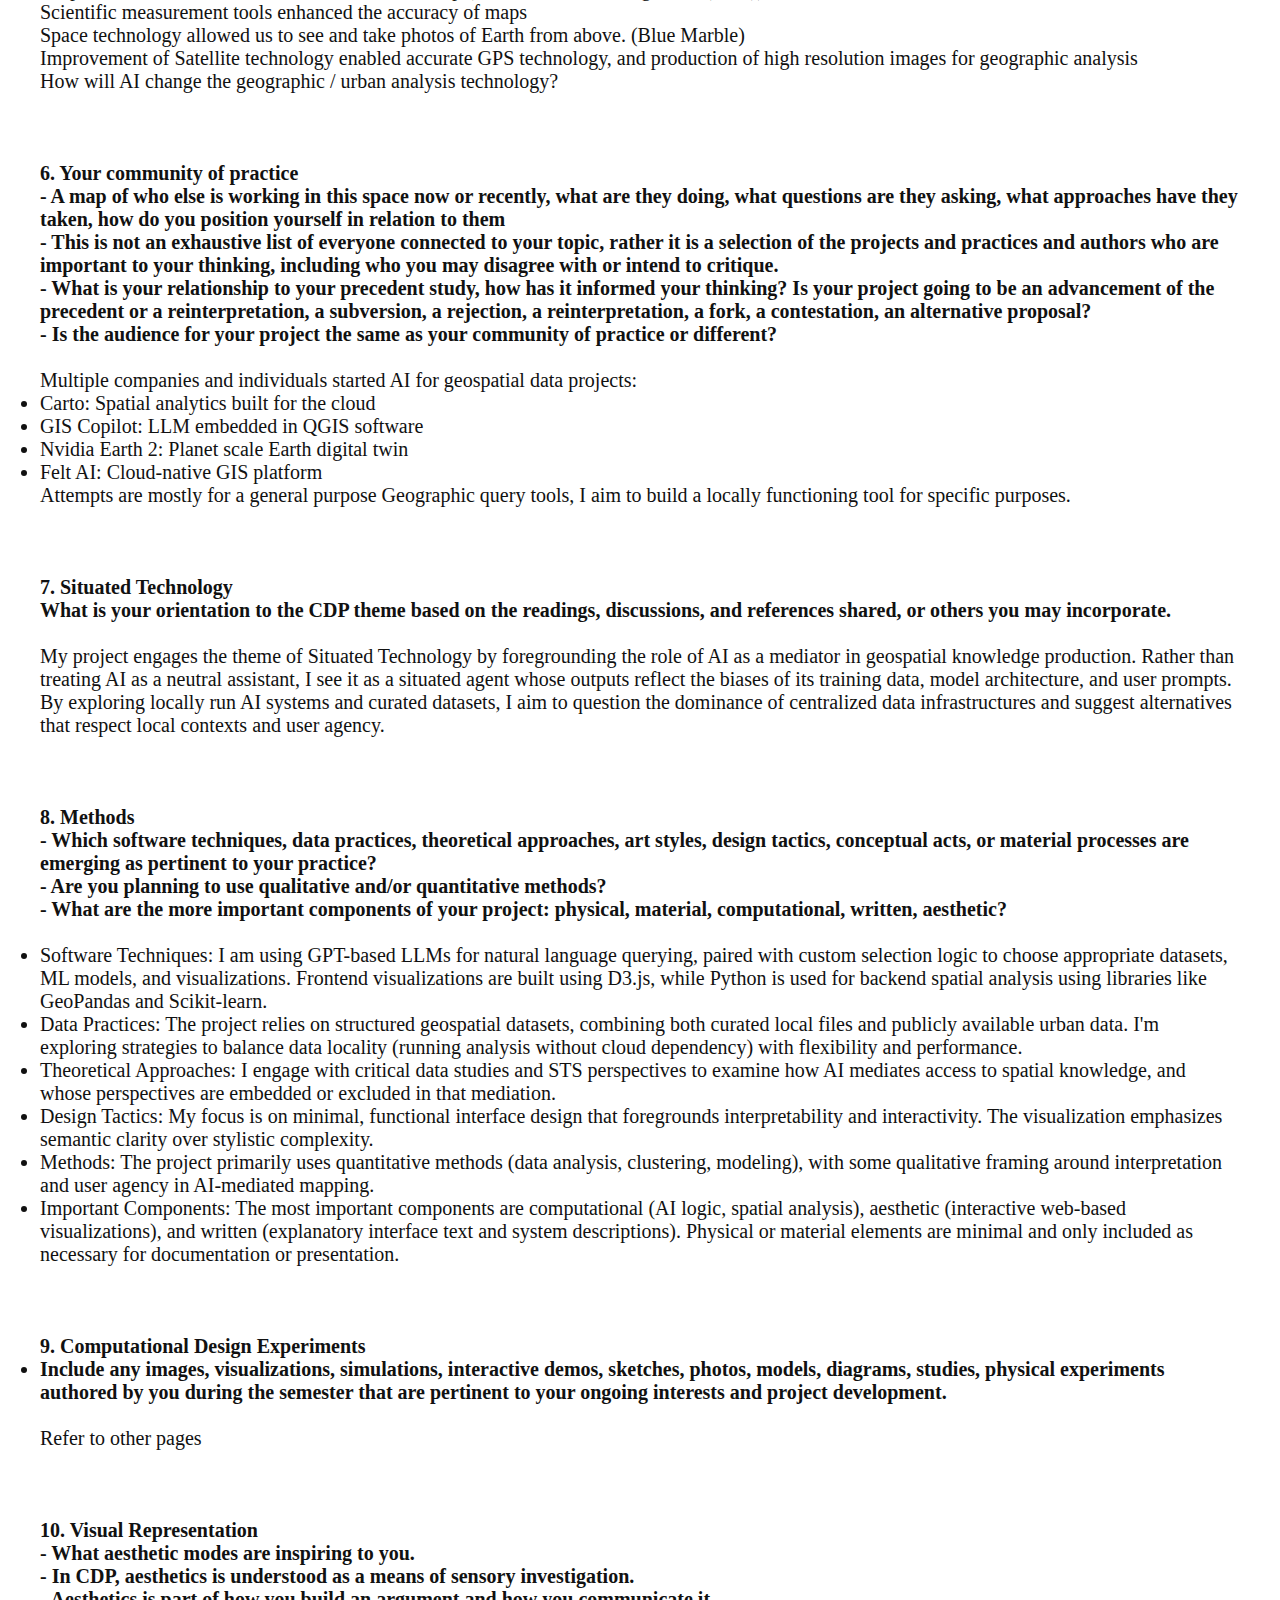
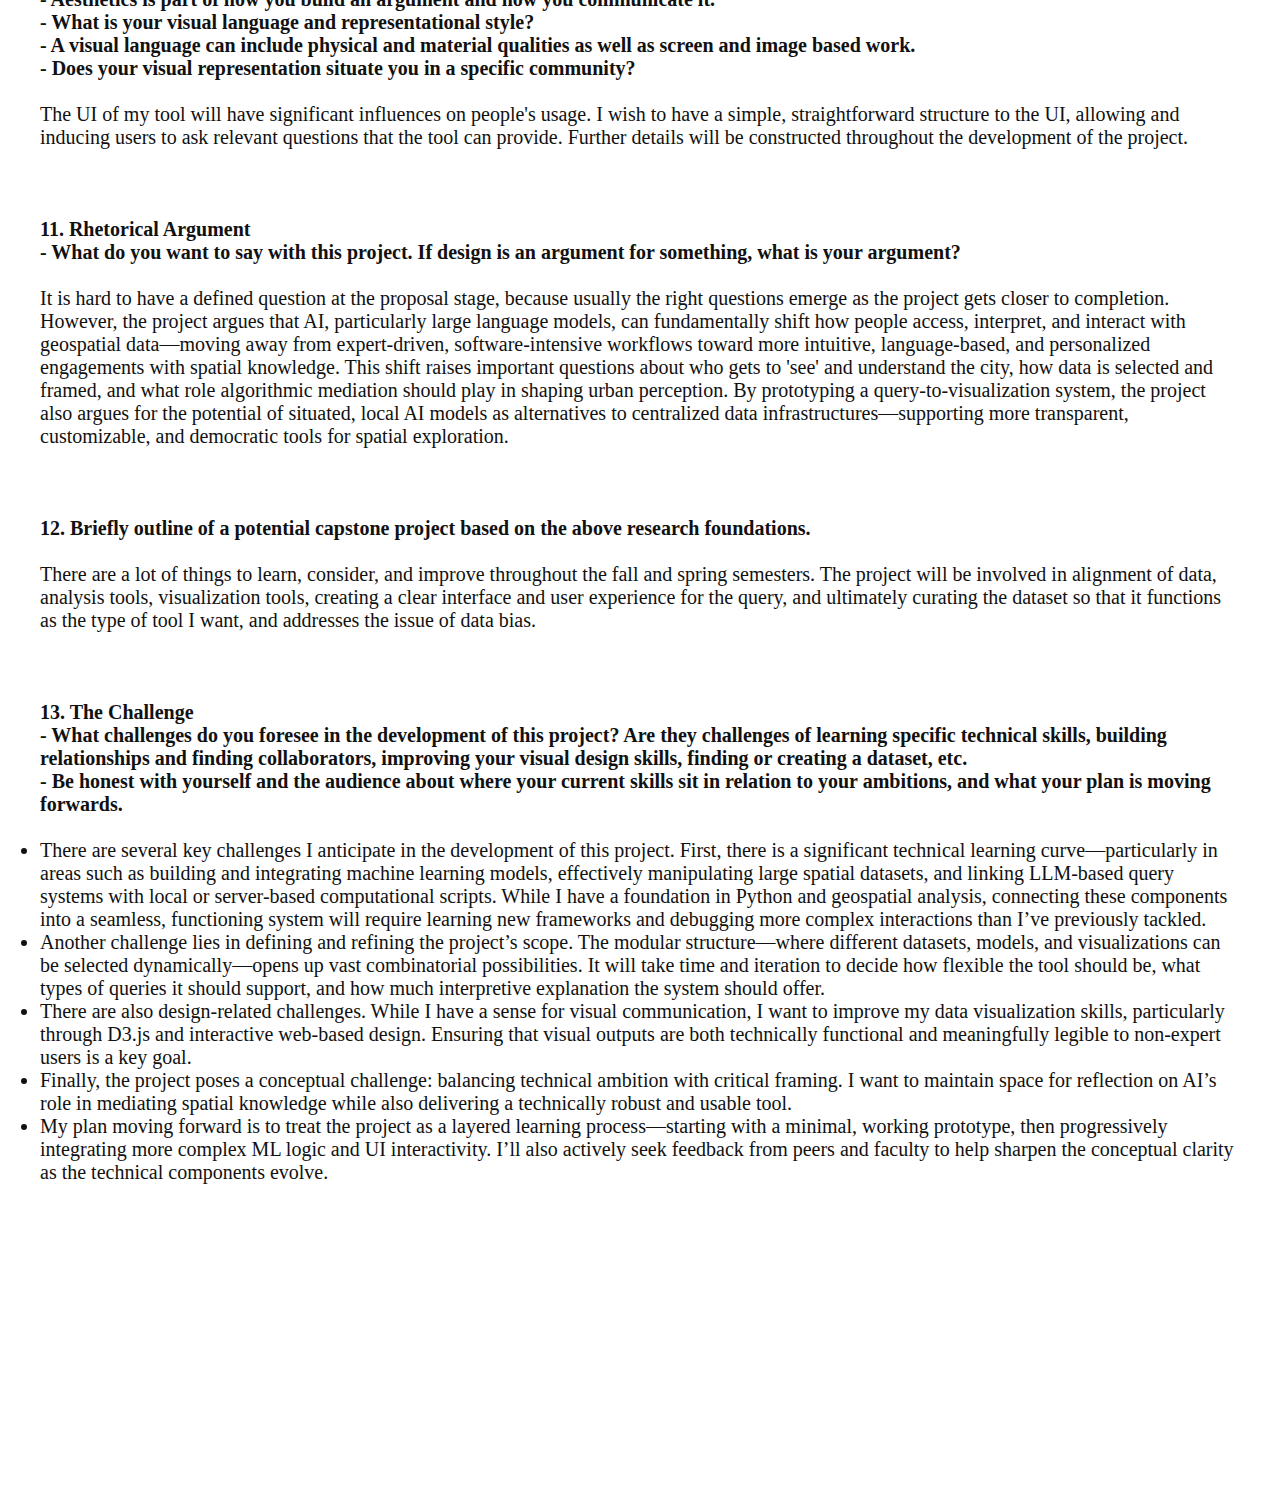
<file: subpage4.html>
<!DOCTYPE html>
<html lang="en">
<head>
    <meta charset="UTF-8">
    <meta name="viewport" content="width=device-width, initial-scale=1.0">
    <title>Research Foundation</title>
    <link rel="stylesheet" href="styles.css">
</head>
<body>
    <header>
        <button onclick="location.href='index.html'" style="all:unset;display:block;width:100%;">
            <h1 style="margin:0;pointer-events:none;">Summer Colloquium Research Foundation<br></h1>
        </button>
        <div class="subtitle">
            <p>
                Daegeun Kim
            </p>
        </div>
    </header>
            <button onclick="location.href='subpage0.html'">Research Overview</button>
            <button onclick="location.href='subpage1.html'">Historical Reference</button>
            <button onclick="location.href='subpage2.html'">Potential Tools</button>
            <button onclick="location.href='subpage3.html'">Existing Projects</button>
            <button onclick="location.href='subpage4.html'">Checklist Q&A</button>
    <main>
        <div class="title">Checklist Q&A</div>
        <div class="QnA">
            <p>
                <b>1. Title</b><br><br>
                AI and Geospatial Data Perception<br><br><br><br>

                <b>2. Research question(s)<br>
                What questions does your project raise? What are you curious about? 
                Does your work connect to societal discussions and debates taking place at the moment? 
                Does your work touch on policy proposals for the future of technology and its regulation? 
                Does your research question a socio-technical problem?</b><br>
                <li>How can AI reshape or enhance the experience of understanding, using, or exploring geospatial data?</li>
                <li>How can LLMs act as intelligent mediators in navigating complex geospatial datasets?</li>
                <li>And in what ways can AI personalize geospatial data analysis and visualization for non-expert users?</li>
                <li>Can AI assist in uncovering hidden spatial patterns or relationships not easily accessible through conventional GIS tools?</li>
                <li>What biases or blind spots may emerge when AI systems select and interpret geospatial data on behalf of users?</li>
                <li>What role should human oversight play in AI-assisted spatial decision-making systems?</li>
                <li>What ethical guidelines or policy frameworks are needed for AI systems that mediate access to urban or environmental data?</li>
                <li>Should AI-generated geospatial insights be subject to transparency or explainability standards in public-facing tools?</li>
                <li>How might AI-driven geospatial interfaces impact public understanding of urban inequality, environmental risk, or access to services?</li>
                <li>Can AI democratize access to spatial knowledge, or does it risk reinforcing existing power structures through opaque system design?</li>
                <li>What futures are imagined when AI becomes a default interpreter of spatial data—whose perspectives are centered or excluded?</li><br><br><br>

                <b>3. Keywords (6)</b><br><br>
                Main:<br>
                Artificial Intelligence, GIS, Data Science<br>
                Sub:<br>
                Data Visualization, Machine Learning, Urban Data Democratization, Data Perception, 
                Critical Cartography, Digital Equity, Environmental Justice, Spatial AI, Natural Language Interface, 
                Participatory Mapping, Data Bias, Algorithmic Fairness, Data Epistemology, Predictive Modeling, 
                Deep Learning, Platform Urbanism, D3.js<br><br><br><br>

                <b>4. 3 Intersecting Fields<br>
                    - Your project sits at the center point
                </b><br><br>
                Artificial Intelligence & Human-Computer Interaction (AI + HCI)<br>
                Geographic Information Science (GIScience)<br>
                Critical Data Studies / Science and Technology Studies (STS)<br>
                <br><br><br>

                <b>5. Historical Lineage<br>
                    -  What historical lineage does your work emerge from?<br>
                    - What trajectory are you continuing?<br>
                    - Could include: tools, theory, design, aesthetics, experiments, political debates, societal events
                </b><br><br>
                Improvement of Technology constantly affected our methods of understanding geography. <br>
                People used stars as direction tools<br>
                People walked to measure shorelines to create a map (Al-Idrisi's Tabula Rogeriana (1154))<br>
                Scientific measurement tools enhanced the accuracy of maps<br>
                Space technology allowed us to see and take photos of Earth from above. (Blue Marble)<br>
                Improvement of Satellite technology enabled accurate GPS technology, and production of high resolution images for geographic analysis<br>
                How will AI change the geographic / urban analysis technology?<br>
                <br><br><br>

                <b>6. Your community of practice<br>
                - A map of who else is working in this space now or recently, what are they doing, what questions are they asking, 
                what approaches have they taken, how do you position yourself in relation to them<br>
                - This is not an exhaustive list of everyone connected to your topic, rather it is a selection of 
                the projects and practices and authors who are important to your thinking, including who you may disagree with or intend to critique.<br>
                - What is your relationship to your precedent study, how has it informed your thinking? 
                Is your project going to be an advancement of the precedent or a reinterpretation, 
                a subversion, a rejection, a reinterpretation, a fork, a contestation, an alternative proposal?<br>
                - Is the audience for your project the same as your community of practice or different?</b><br>
                <br>
                Multiple companies and individuals started AI for geospatial data projects:
                <li>Carto: Spatial analytics built for the cloud</li>
                <li>GIS Copilot: LLM embedded in QGIS software</li>
                <li>Nvidia Earth 2: Planet scale Earth digital twin</li>
                <li>Felt AI: Cloud-native GIS platform</li>
                Attempts are mostly for a general purpose Geographic query tools, I aim to build a locally functioning tool for specific purposes.
                <br><br><br><br>

                <b>7. Situated Technology<br>
                What is your orientation to the CDP theme based on the readings, discussions, and references shared, or others you may incorporate.
                </b><br><br>
                My project engages the theme of Situated Technology by foregrounding the role of AI as a mediator in geospatial knowledge production. 
                Rather than treating AI as a neutral assistant, I see it as a situated agent whose outputs reflect the biases of its training data, 
                model architecture, and user prompts. By exploring locally run AI systems and curated datasets, I aim to question the dominance 
                of centralized data infrastructures and suggest alternatives that respect local contexts and user agency.<br><br><br><br>

                <b>8. Methods</b><br>
                <b>- Which software techniques, data practices, theoretical approaches, art styles, design tactics, conceptual acts, or material processes are emerging as pertinent to your practice?</b><br>
                <b>- Are you planning to use qualitative and/or quantitative methods?</b><br>
                <b>- What are the more important components of your project: physical, material, computational, written, aesthetic?</b><br><br>
                <li>Software Techniques: I am using GPT-based LLMs for natural language querying, paired with custom selection logic to choose appropriate datasets, ML models, and visualizations. Frontend visualizations are built using D3.js, while Python is used for backend spatial analysis using libraries like GeoPandas and Scikit-learn.</li>
                <li>Data Practices: The project relies on structured geospatial datasets, combining both curated local files and publicly available urban data. I'm exploring strategies to balance data locality (running analysis without cloud dependency) with flexibility and performance.</li>
                <li>Theoretical Approaches: I engage with critical data studies and STS perspectives to examine how AI mediates access to spatial knowledge, and whose perspectives are embedded or excluded in that mediation.</li>
                <li>Design Tactics: My focus is on minimal, functional interface design that foregrounds interpretability and interactivity. The visualization emphasizes semantic clarity over stylistic complexity.</li>
                <li>Methods: The project primarily uses quantitative methods (data analysis, clustering, modeling), with some qualitative framing around interpretation and user agency in AI-mediated mapping.</li>
                <li>Important Components: The most important components are computational (AI logic, spatial analysis), aesthetic (interactive web-based visualizations), and written (explanatory interface text and system descriptions). Physical or material elements are minimal and only included as necessary for documentation or presentation.</li><br><br><br>

                <b>9. Computational Design Experiments<br>
                <li>Include any images, visualizations, simulations, interactive demos, sketches, photos, models, diagrams, studies, physical experiments authored by you during the semester that are pertinent to your ongoing interests and project development.</li></b><br>
                Refer to other pages<br><br><br><br>

                <b>10. Visual Representation</b><br>
                <b>- What aesthetic modes are inspiring to you.</b><br>
                <b>- In CDP, aesthetics is understood as a means of sensory investigation.</b><br>
                <b>- Aesthetics is part of how you build an argument and how you communicate it.</b><br>
                <b>- What is your visual language and representational style?</b><br>
                <b>- A visual language can include physical and material qualities as well as screen and image based work.</b><br>
                <b>- Does your visual representation situate you in a specific community?</b><br><br>
                The UI of my tool will have significant influences on people's usage. I wish to have a simple, straightforward structure to the UI, 
                allowing and inducing users to ask relevant questions that the tool can provide. Further details will be constructed throughout 
                the development of the project.<br><br><br><br>

                <b>11. Rhetorical Argument</b><br>
                <b>- What do you want to say with this project. If design is an argument for something, what is your argument?</b><br><br>
                It is hard to have a defined question at the proposal stage, because usually the right questions emerge as the project gets closer to completion. However, the project argues that AI, particularly large language models, can fundamentally shift how people access, interpret, and interact with geospatial data—moving away from expert-driven, software-intensive workflows toward more intuitive, language-based, and personalized engagements with spatial knowledge.</li>
                This shift raises important questions about who gets to 'see' and understand the city, how data is selected and framed, and what role algorithmic mediation should play in shaping urban perception. By prototyping a query-to-visualization system, the project also argues for the potential of situated, local AI models as alternatives to centralized data infrastructures—supporting more transparent, customizable, and democratic tools for spatial exploration.</li><br><br><br><br>

                <b>12. Briefly outline of a potential capstone project based on the above research foundations.</b><br><br>
                There are a lot of things to learn, consider, and improve throughout the fall and spring semesters. The project will be involved in alignment of data, analysis tools, visualization tools, creating a clear interface and user experience for the query, and ultimately curating the dataset so that it functions as the type of tool I want, and addresses the issue of data bias.<br><br><br><br>

                <b>13. The Challenge</b><br>
                <b>- What challenges do you foresee in the development of this project? Are they challenges of learning specific technical skills, building relationships and finding collaborators, improving your visual design skills, finding or creating a dataset, etc.</b><br>
                <b>- Be honest with yourself and the audience about where your current skills sit in relation to your ambitions, and what your plan is moving forwards.</b><br><br>
                <li>There are several key challenges I anticipate in the development of this project. First, there is a significant technical learning curve—particularly in areas such as building and integrating machine learning models, effectively manipulating large spatial datasets, and linking LLM-based query systems with local or server-based computational scripts. While I have a foundation in Python and geospatial analysis, connecting these components into a seamless, functioning system will require learning new frameworks and debugging more complex interactions than I’ve previously tackled.</li>
                <li>Another challenge lies in defining and refining the project’s scope. The modular structure—where different datasets, models, and visualizations can be selected dynamically—opens up vast combinatorial possibilities. It will take time and iteration to decide how flexible the tool should be, what types of queries it should support, and how much interpretive explanation the system should offer.</li>
                <li>There are also design-related challenges. While I have a sense for visual communication, I want to improve my data visualization skills, particularly through D3.js and interactive web-based design. Ensuring that visual outputs are both technically functional and meaningfully legible to non-expert users is a key goal.</li>
                <li>Finally, the project poses a conceptual challenge: balancing technical ambition with critical framing. I want to maintain space for reflection on AI’s role in mediating spatial knowledge while also delivering a technically robust and usable tool.</li>
                <li>My plan moving forward is to treat the project as a layered learning process—starting with a minimal, working prototype, then progressively integrating more complex ML logic and UI interactivity. I’ll also actively seek feedback from peers and faculty to help sharpen the conceptual clarity as the technical components evolve.</li><br><br><br><br>

            </p>
        </div>
    </main>
    <footer>
    </footer>
    <script src="main.js"></script>
</body>
</file>
<file: main.css>
body {
  font-family: 'Helvetica', Arial, sans-serif;  
  text-align: center;
  color: #111;
  margin: 0;      
  min-height: 100vh;
}

header {
  font-family: 'Segoe UI', Helvetica, sans-serif;
  letter-spacing: -5px;
  font-size: 3rem;
  margin-top: 16rem;
  margin-bottom: 60px;
}
.subtitle {
  font-family: 'Segoe UI', Helvetica, sans-serif;
  letter-spacing: -1px;
  font-size: 30px;
  margin-bottom: 20px;
} 

.title {
  font-size: 20px;
  margin-bottom: 20px;
}

.text-frame {
  width: 870px;
  margin: 20px auto;
  padding: 10px;
  font-size: 30px;
  text-align: left;
  line-height: 1.7;
}
.subframe {
  width: 870px;
  margin: 20px auto;
  border-radius: 20px;
  border: #bebebe solid 1px;
  padding: 10px;
  font-size: 15px;
  line-height: 1.6;
}

.question {
  font-size: 3rem;
  margin: 10%;
  margin-top: 400px;
  margin-bottom: 120px;
}
.highlight {
  color: #ff0000;
  font-weight: bold;
}
.statement {
  font-size: 1.2rem;
  margin: auto;
  margin-bottom: 400px;
  width: 75%;
  padding: 10px;
  color: #8a8a8a;
  line-height: 1.6;
}

#chart {
  width: 70%;
  aspect-ratio: 1 / 1;
  display: block;
  margin-left: auto;
  margin-right: auto;
}

.canvas {
  width: 100%;
  margin: 50 auto;
  text-align: center;
}

#frame4 {
  text-align: left;
}

button {
  font-family: 'Helvetica', Arial, serif;
  background-color: #ffffff;
  width: 205px;
  border: 1px solid #d8d8d8;
  border-radius: 20px;
  color: rgb(0, 0, 0);
  padding: 7px 10px;
  text-align: center;
  text-decoration: none;
  display: inline-block;
  font-size: 14px;
  margin: 4px 8px;
  margin-bottom: 50px;
  cursor: pointer;
  box-shadow: 0px 3px 4px rgba(39, 39, 39, 0.2);
}

.quotes {
  width: 870px;
  margin: 20px auto;
  margin-bottom: 400px;
  padding: 10px;
  font-size: 40px;
  text-align: left;
  line-height: 1.7;
  font-family: 'impact', sans-serif;
}


.lineage {
  font-size: 40px;
  font-family: Helvetica, Arial, sans-serif;
}
/* Arrange history-frame in 2x2 grid */
.history {
  display: grid;
  grid-template-columns: 1fr 1fr;
  gap: 40px 40px;
  width: 50%;
  margin: 40px auto 40px auto;
  margin-bottom: 200px;
}

.history-frame {
  display: flex;
  flex-direction: column;
  align-items: center;
  padding: 20px 10px;
  min-width: 0;
}

.history-frame .image {
  margin-bottom: 16px;
}

.history-text {
  text-align: left;
  font-size: 1rem;
}

.slider-wrapper {
    overflow: hidden;
    width: 60vw;
    height: 100vh;
    position: relative;
    margin: 0 auto; /* <-- centers the slider horizontally */
    margin-bottom: 400px;
    font-size: 40px;
    font-family: Helvetica, Arial, sans-serif;
}
.slide-container {
    display: flex;
    transition: transform 0.3s ease-in-out;
    width: 300vw; /* 5 slides */
}
.slide {
    width: 60vw;
    height: 75vh;
    flex-shrink: 0;
    display: flex;
    align-items: center;
    justify-content: center;
    font-size: 2rem;
    background-color: rgb(255, 255, 255);
}
.slide img {
    max-width: 100%;
    max-height: 100%;
    object-fit: contain;
    display: block;
}
#prevBtn, #nextBtn {
    position: absolute;
    top: 50%;
    transform: translateY(-50%);
    background-color: rgba(0, 0, 0, 0.4);
    color: rgb(255, 255, 255);
    border: none;
    font-size: 2rem;
    padding: 0.4rem;
    cursor: pointer;
    z-index: 10;
    width: 30px;
}
#prevBtn {
    left: 0;
}
#nextBtn {
    right: 0;
}

.proposal {
  font-size: 40px;
  font-family: Helvetica, Arial, sans-serif;
}

.canvas2 {
  display: flex;
  justify-content: center;
  align-items: center;
  margin: 40px 0;
  margin-top: 0;
}

.canvas2-title {
  display: flex;
  flex-direction: row;
  justify-content: center;
  align-items: center;
  width: 72%;
  margin: 0 auto 0 auto;
  font-size: 1.2rem;
  font-weight: bold;
  color: #222;
  text-align: center;
  gap: 120px;
}

#chart2 {
  width: 90%; /* or any fixed width you want */
  height: auto;
}

#canvas2-col1, #canvas2-col2, #canvas2-col3, #canvas2-col4 {
  flex: 1 1 0;
  text-align: center;
}

.query {
  font-size: 1rem;
  width: 33%;
  margin: 20px auto;
  margin-top: 50px;
  border: #bebebe solid 1px;
  border-radius: 20px;
  background-color: rgba(141, 141, 141, 0.2);
}

footer {
  margin-top: 200px;
}




#dot-nav {
  position: fixed;
  top: 70px;                  /* align to top */
  right: 16px;
  height: 90vh;            /* stretch down the screen */
  width: 20px;
  z-index: 1000;
  pointer-events: none;    /* optional: allows clicks through line except on dots */
}

.dot-line {
  position: absolute;
  top: 0;
  left: 50%;
  width: 2px;
  height: 99%;
  background-color: #ccc;
  transform: translateX(-50%);
  z-index: 0;
}

.dot {
  position: absolute;
  left: 50%;
  transform: translate(-50%, -50%);
  width: 12px;
  height: 12px;
  border-radius: 50%;
  background-color: #ccc;
  cursor: pointer;
  z-index: 1;
  pointer-events: auto;    /* re-enable click for dots */
}

.dot.active {
  background-color: #333;
}
</file>
<file: styles.css>
body {
  font-family: 'Times New Roman', Times, serif;  
  text-align: center;
  color: #111;
  margin: 0;      
  min-height: 100vh;
}

header {
  font-size: 15px;
  margin-top: 100px;
  margin-bottom: 60px;
}

.title {
  font-size: 20px;
  font-weight: bold;
  margin-bottom: 20px;
}

.text-frame {
  width: 870px;
  margin: 20px auto;
  border-radius: 20px;
  border: #bebebe solid 1px;
  padding: 10px;
  font-size: 15px;
}

.subframe {
  width: 870px;
  margin: 20px auto;
  border-radius: 20px;
  border: #bebebe solid 1px;
  padding: 10px;
  font-size: 15px;
  line-height: 1.6;
}

.box {
  text-align: left;
  display: flex;
  justify-content: left;
  margin-left: 30px;
}

.box1 {
  width: 220px;
}

#LLM {
  background-color: rgb(231, 246, 255);
}
#backend {
  background-color: rgb(229, 236, 223);
}
#frontend {
  background-color: rgb(250, 248, 222);
}
#database {
  background-color: rgb(226, 241, 235);
}
#devops {
  background-color: rgb(233, 237, 240);
}
#datasources {
  background-color: rgb(247, 235, 235);
}
#auth {
  background-color: rgb(230, 229, 240);
}

#history {
  text-align: left;
  border: #ffffff solid 1px;
}
.history-frame {
  display: flex;
  justify-content: left;
  text-align: left;
  line-height: 1.6;
  gap: 50px;
  width: 870px;
  margin: 20px auto;
  border-radius: 20px;
  padding: 10px;
  font-size: 15px;
} 


.reference-text {
  text-align: left;
  margin-bottom: 100px;
  width: 870px;
  margin: 10px auto;
  padding: 10px;
  font-size: 15px;
}



#frame1 {
  background-color: rgb(230, 245, 255);
}

#frame4 {
  text-align: left;
}

button {
  font-family: 'Times New Roman', Times, serif;
  background-color: #f3f3f3;
  width: 205px;
  border: 1px solid #b3b3b3;
  border-radius: 20px;
  color: rgb(0, 0, 0);
  padding: 7px 10px;
  text-align: center;
  text-decoration: none;
  display: inline-block;
  font-size: 14px;
  margin: 4px 8px;
  margin-bottom: 50px;
  cursor: pointer;
  box-shadow: 0px 3px 4px rgba(39, 39, 39, 0.2);
}

footer {
  margin-top: 200px;
}

.QnA {
  text-align: left;
  margin-bottom: 100px;
  width: 1200px;
  margin: 10px auto;
  padding: 10px;
  font-size: 20px;
}
</file>
